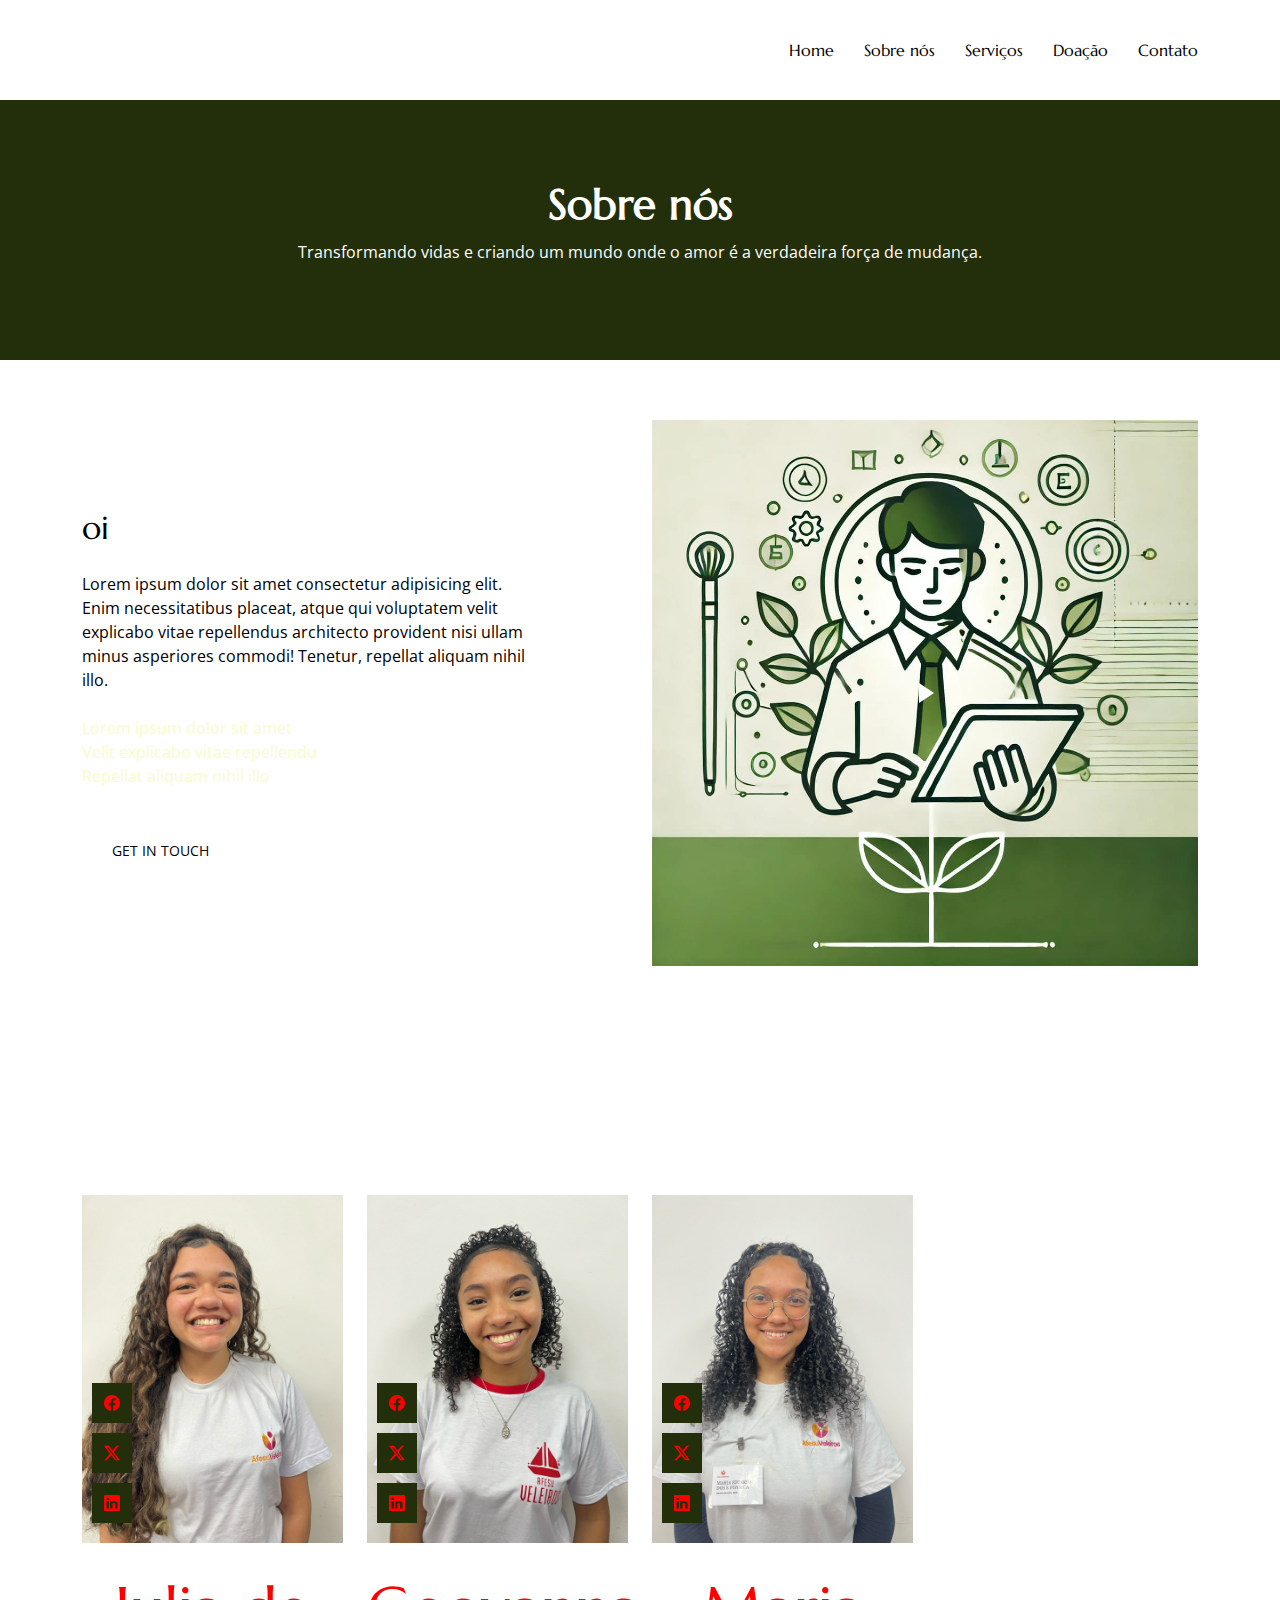
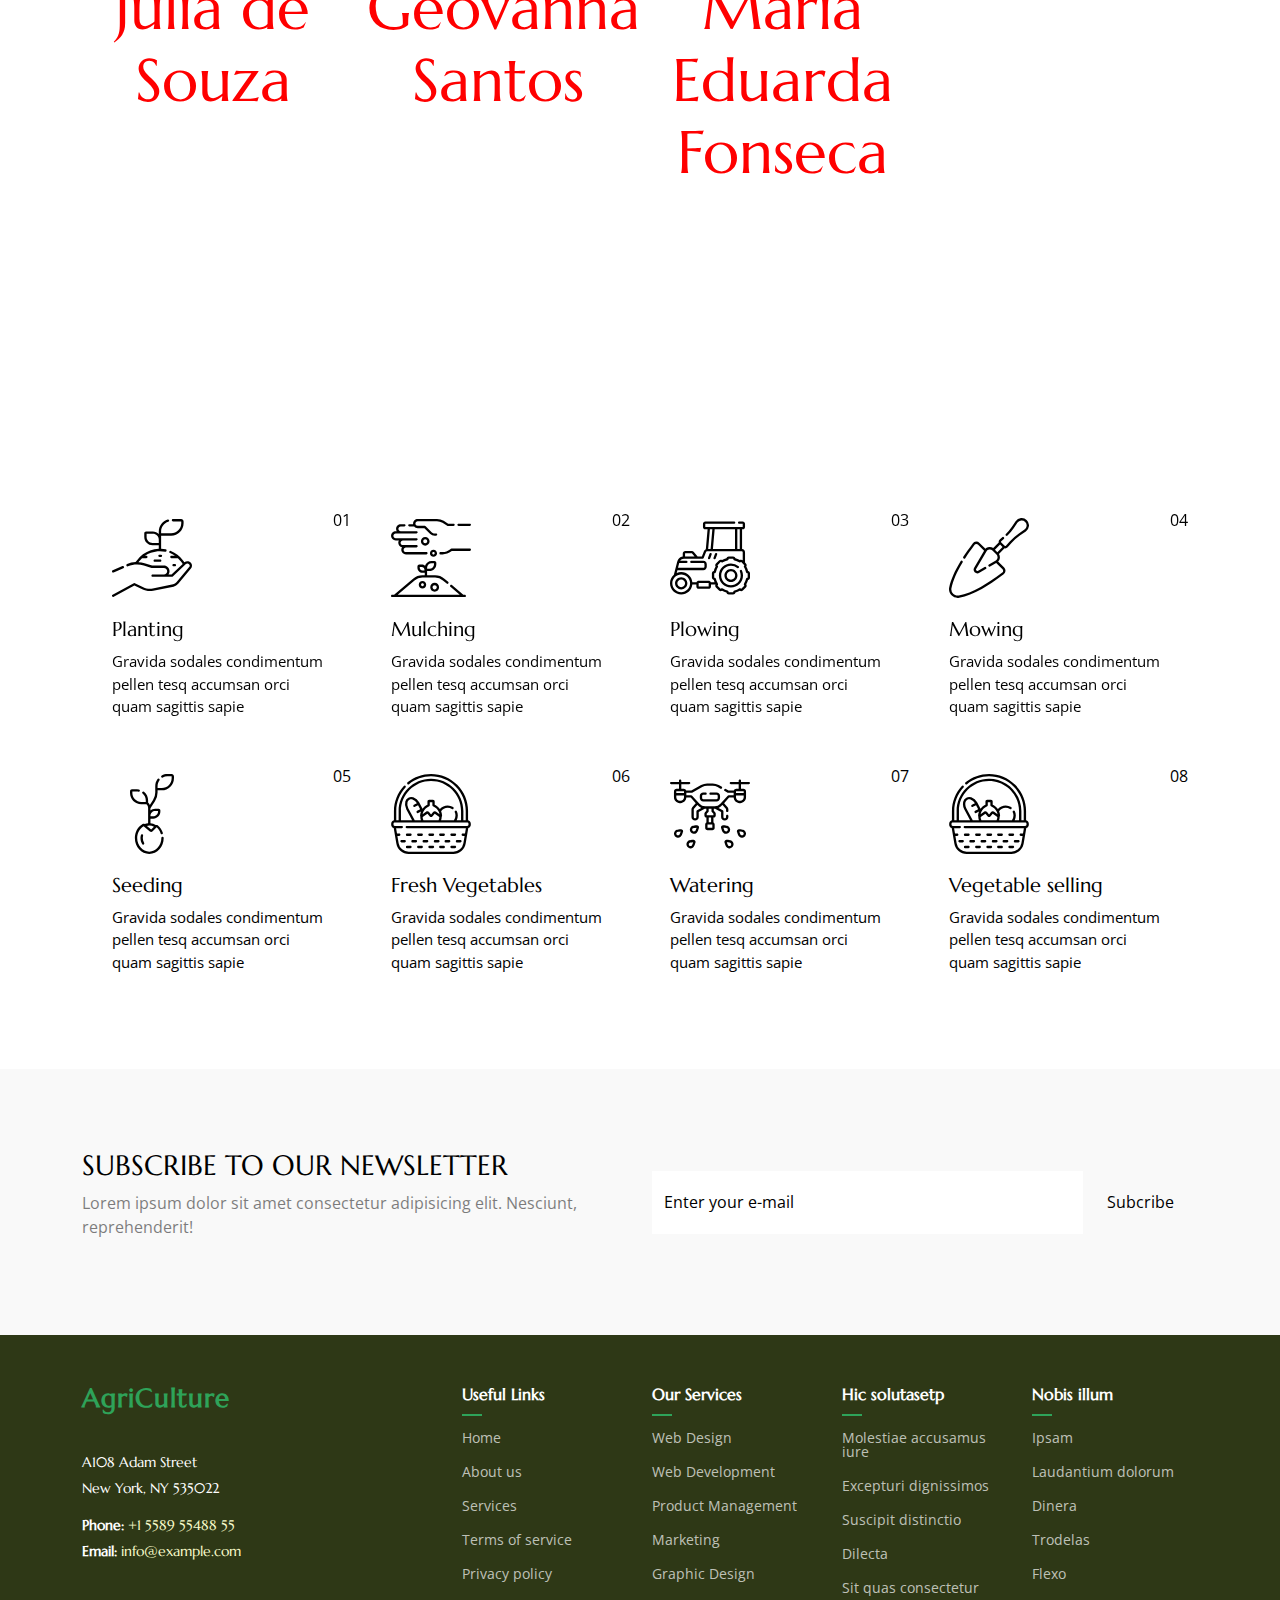
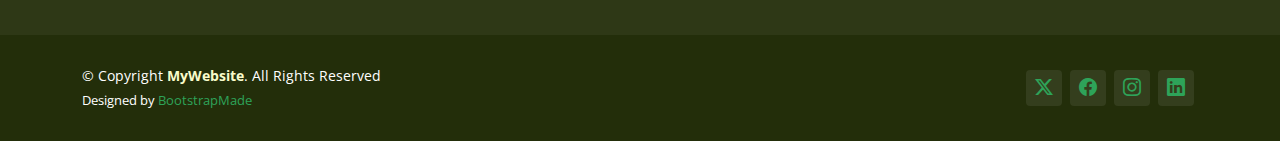
<file: about.html>
<!DOCTYPE html>
<html lang="pt-br">

<head>
  <meta charset="utf-8">
  <meta content="width=device-width, initial-scale=1.0" name="viewport">
  <title>DigneVirtue</title>
  <meta name="description" content="">
  <meta name="keywords" content="">

  <!-- Favicons -->
  <link href="assets/img/favicon.png" rel="icon">
  <link href="assets/img/apple-touch-icon.png" rel="apple-touch-icon">

  <!-- Fonts -->
  <link href="https://fonts.googleapis.com" rel="preconnect">
  <link href="https://fonts.gstatic.com" rel="preconnect" crossorigin>
  <link href="https://fonts.googleapis.com/css2?family=Open+Sans:ital,wght@0,300;0,400;0,500;0,600;0,700;0,800;1,300;1,400;1,500;1,600;1,700;1,800&family=Marcellus:wght@400&display=swap" rel="stylesheet">

  <!-- Vendor CSS Files -->
  <link href="assets/vendor/bootstrap/css/bootstrap.min.css" rel="stylesheet">
  <link href="assets/vendor/bootstrap-icons/bootstrap-icons.css" rel="stylesheet">
  <link href="assets/vendor/aos/aos.css" rel="stylesheet">
  <link href="assets/vendor/swiper/swiper-bundle.min.css" rel="stylesheet">
  <link href="assets/vendor/glightbox/css/glightbox.min.css" rel="stylesheet">

  <!-- Main CSS File -->
  <link href="assets/css/main.css" rel="stylesheet">

  
</head>

<body class="about-page">

  <header id="header" class="header d-flex align-items-center position-relative">
    <div class="container-fluid container-xl position-relative d-flex align-items-center justify-content-between">

      <a href="index.html" class="logo d-flex align-items-center">
        <!-- Uncomment the line below if you also wish to use an image logo -->
        <img src="assets/img/logo.png" alt="AgriCulture">
        <!-- <h1 class="sitename">AgriCulture</h1>  -->
      </a>

      <nav id="navmenu" class="navmenu">
        <ul>
          <li><a href="index.html">Home</a></li>
          <li><a href="about.html" class="active">Sobre nós</a></li>
          <li><a href="services.html">Serviços</a></li>
          <li><a href="testimonials.html">Doação</a></li>
          
          
          <li><a href="contact.html">Contato</a></li>
        </ul>
        <i class="mobile-nav-toggle d-xl-none bi bi-list"></i>
      </nav>

    </div>
  </header>

  <main class="main">

    <!-- Page Title -->
    <div class="page-title dark-background" data-aos="fade" style="background-image: url(assets/img/);">
      <div class="container position-relative">
        <h1>Sobre nós</h1>
        <p>Transformando vidas e criando um mundo onde o amor é a verdadeira força de mudança.</p>
        
      </div>
    </div><!-- End Page Title -->

    <!-- About 3 Section -->
    <section id="about-3" class="about-3 section">

      <div class="container">
        <div class="row gy-4 justify-content-between align-items-center">
          <div class="col-lg-6 order-lg-2 position-relative" data-aos="zoom-out">
            <img src="assets/img/educacao.jpeg" alt="Image" class="img-fluid">
            <a href="https://www.youtube.com/watch?v=TNuTYfCAnkI" class="glightbox pulsating-play-btn">
              <span class="play"><i class="bi bi-play-fill"></i></span>
            </a>
          </div>
          <div class="col-lg-5 order-lg-1" data-aos="fade-up" data-aos-delay="100">
            <h2 class="content-title mb-4">oi</h2>
            <p class="mb-4">
              Lorem ipsum dolor sit amet consectetur adipisicing elit. Enim
              necessitatibus placeat, atque qui voluptatem velit explicabo vitae
              repellendus architecto provident nisi ullam minus asperiores commodi!
              Tenetur, repellat aliquam nihil illo.
            </p>
            <ul class="list-unstyled list-check">
              <li>Lorem ipsum dolor sit amet</li>
              <li>Velit explicabo vitae repellendu</li>
              <li>Repellat aliquam nihil illo</li>
            </ul>

            <p><a href="#" class="btn-cta">Get in touch</a></p>
          </div>
        </div>
      </div>
    </section><!-- /About 3 Section -->

    <!-- Team Section -->
    <section class="team-15 team section" id="team">
      <!-- Section Title -->
      <div class="container section-title" data-aos="fade-up">
        <h2>Empreendedoras</h2>
        <p></p>
      </div><!-- End Section Title -->

      <div class="content">
        <div class="container">

          <div class="row">
            <div class="col-lg-3 col-md-6 mb-4">
              <div class="person">
                <figure>
                  <img src="assets/img/ju.jfif" alt="Image" class="img-fluid">
                  <div class="social">
                    <a href="#"><span class="bi bi-facebook"></span></a>
                    <a href="#"><span class="bi bi-twitter-x"></span></a>
                    <a href="#"><span class="bi bi-linkedin"></span></a>
                  </div>
                </figure>
                <div class="person-contents">
                  <h3>Julia de Souza</h3>
                  <span class="position">Web Designer</span>
                </div>
              </div>
            </div>

            <div class="col-lg-3 col-md-6 mb-4">
              <div class="person">
                <figure>
                  <img src="assets/img/ge.jfif" alt="Image" class="img-fluid">
                  <div class="social">
                    <a href="#"><span class="bi bi-facebook"></span></a>
                    <a href="#"><span class="bi bi-twitter-x"></span></a>
                    <a href="#"><span class="bi bi-linkedin"></span></a>
                  </div>
                </figure>
                <div class="person-contents">
                  <h3>Geovanna Santos</h3>
                  <span class="position">Marketing</span>
                </div>
              </div>
            </div>

            <div class="col-lg-3 col-md-6 mb-4">
              <div class="person">
                <figure>
                  <img src="assets/img/ma.jfif" alt="Image" class="img-fluid">
                  <div class="social">
                    <a href="#"><span class="bi bi-facebook"></span></a>
                    <a href="#"><span class="bi bi-twitter-x"></span></a>
                    <a href="#"><span class="bi bi-linkedin"></span></a>
                  </div>
                </figure>
                <div class="person-contents">
                  <h3>Maria Eduarda Fonseca</h3>
                  <span class="position">Web Development</span>
                </div>
              </div>
            </div>
                </div>
              </div>
            </div>

          </div>
        </div>
      </div>

    </section><!-- /Team Section -->

    <!-- Services Section -->
    <section id="services" class="services section">

      <!-- Section Title -->
      <div class="container section-title" data-aos="fade-up">
        <h2>SERVICES</h2>
        <p>Providing Fresh Produce Every Single Day</p>
      </div><!-- End Section Title -->
      <div class="content">
        <div class="container">
          <div class="row g-0">
            <div class="col-lg-3 col-md-6">
              <div class="service-item">
                <span class="number">01</span>
                <div class="service-item-icon">
                  <svg xmlns="http://www.w3.org/2000/svg" version="1.1" xmlns:xlink="http://www.w3.org/1999/xlink" width="80" height="80" x="0" y="0" viewBox="0 0 509.435 509.435" style="enable-background: new 0 0 512 512" xml:space="preserve" class="">
                    <g>
                      <path d="M7.506 347.639c.994 0 2.005-.199 2.976-.619l62.037-26.857a7.5 7.5 0 0 0 3.903-9.862 7.5 7.5 0 0 0-9.862-3.903L4.523 333.255a7.501 7.501 0 0 0 2.983 14.384zM500.883 283.197c-10.953-10.952-28.175-11.423-39.689-1.267l-10.034-13.307c-19.783-26.239-46.1-46.623-76.103-58.948a7.5 7.5 0 0 0-5.699 13.875c11.136 4.575 21.708 10.382 31.567 17.249h-22.621c-4.143 0-7.5 3.358-7.5 7.5s3.357 7.5 7.5 7.5h41.188a169.382 169.382 0 0 1 19.691 21.855l11.048 14.652-71.171 67.597h-19.48a35.772 35.772 0 0 0 6.775-20.976c0-19.837-16.139-35.975-35.976-35.975h-75.023l-48.33-15.005a160.871 160.871 0 0 0-37.992-6.934l2.533-3.359a169.852 169.852 0 0 1 19.67-21.855h27.398c4.143 0 7.5-3.358 7.5-7.5s-3.357-7.5-7.5-7.5h-8.848a165.125 165.125 0 0 1 38.01-19.73c28.992-10.532 60.376-12.89 90.754-6.821a7.498 7.498 0 0 0 8.824-5.885 7.5 7.5 0 0 0-5.885-8.824 184.517 184.517 0 0 0-28.616-3.4v-83.727h64.189c43.49 0 78.872-35.382 78.872-78.872V22.488c0-8.712-7.088-15.801-15.801-15.801h-51.729c-4.143 0-7.5 3.358-7.5 7.5s3.357 7.5 7.5 7.5h51.729c.441 0 .801.359.801.801v11.051c0 35.219-28.653 63.872-63.872 63.872h-64.189V85.559c0-28.082 18.793-53.262 45.701-61.234a7.5 7.5 0 1 0-4.261-14.382c-15.972 4.732-30.338 14.681-40.451 28.015-10.46 13.79-15.988 30.25-15.988 47.601v16.416c-9.59-9.839-22.97-15.965-37.762-15.965h-43.432c-6.193 0-11.232 5.039-11.232 11.232v23.629c0 29.093 23.669 52.762 52.763 52.762h39.663v22.475a183.375 183.375 0 0 0-55.199 10.86c-32.974 11.978-61.705 33.297-83.085 61.653l-9.313 12.351a161.07 161.07 0 0 0-54.289 12.692 7.5 7.5 0 0 0-3.949 9.844 7.498 7.498 0 0 0 9.844 3.949c31.858-13.616 67.62-15.458 100.696-5.188l49.416 15.343c.72.224 1.47.337 2.224.337h76.161c11.566 0 20.976 9.409 20.976 20.975s-9.409 20.976-20.976 20.976h-71.803c-4.143 0-7.5 3.358-7.5 7.5s3.357 7.5 7.5 7.5h123.477a7.5 7.5 0 0 0 5.165-2.062l83.48-79.289c5.56-5.279 14.158-5.167 19.577.252a13.957 13.957 0 0 1 .853 18.9l-80.942 97.046a37.161 37.161 0 0 1-21.112 12.581L259.57 448.474c-20.377 4.113-41.89 1.365-60.575-7.739l-53.332-25.982a7.507 7.507 0 0 0-6.884.162L3.903 488.665a7.5 7.5 0 0 0 7.197 13.161l131.475-71.888 49.849 24.285c21.631 10.538 46.53 13.72 70.114 8.957l129.506-26.146a52.209 52.209 0 0 0 29.663-17.677l80.942-97.046c9.682-11.61 8.923-28.426-1.766-39.114zM258.212 158.634c-20.822 0-37.763-16.94-37.763-37.762V101.01h39.664c20.822 0 37.762 16.94 37.762 37.762v19.861h-39.663z" fill="currentColor" opacity="1" data-original="currentColor"></path>
                      <path d="M319.171 240.778a7.5 7.5 0 0 0-7.5-7.5h-9.43c-4.143 0-7.5 3.358-7.5 7.5s3.357 7.5 7.5 7.5h9.43a7.5 7.5 0 0 0 7.5-7.5zM272.068 264.08c-4.143 0-7.5 3.358-7.5 7.5s3.357 7.5 7.5 7.5h34.888c4.143 0 7.5-3.358 7.5-7.5s-3.357-7.5-7.5-7.5zM400.305 307.996c4.143 0 7.5-3.358 7.5-7.5s-3.357-7.5-7.5-7.5h-8.172c-4.143 0-7.5 3.358-7.5 7.5s3.357 7.5 7.5 7.5z" fill="currentColor" opacity="1" data-original="currentColor"></path>
                    </g>
                  </svg>
                </div>
                <div class="service-item-content">
                  <h3 class="service-heading">Planting</h3>
                  <p>
                    Gravida sodales condimentum pellen tesq accumsan orci quam
                    sagittis sapie
                  </p>
                </div>
              </div>
            </div>
            <div class="col-lg-3 col-md-6">
              <div class="service-item">
                <span class="number">02</span>
                <div class="service-item-icon">
                  <svg xmlns="http://www.w3.org/2000/svg" version="1.1" xmlns:xlink="http://www.w3.org/1999/xlink" width="80" height="80" x="0" y="0" viewBox="0 0 514.314 514.314" style="enable-background: new 0 0 512 512" xml:space="preserve" class="">
                    <g>
                      <path d="M434.176 51.297h72.639c4.143 0 7.5-3.358 7.5-7.5s-3.357-7.5-7.5-7.5h-72.639c-4.143 0-7.5 3.358-7.5 7.5s3.357 7.5 7.5 7.5zM117.994 54.791h30.852c5.47 6.605 13.729 10.82 22.955 10.82h42.865l35.886 35.886c8.246 8.246 19.209 12.787 30.869 12.787h8.32c4.143 0 7.5-3.358 7.5-7.5s-3.357-7.5-7.5-7.5h-8.32c-7.654 0-14.85-2.981-20.262-8.393l-38.083-38.083a7.5 7.5 0 0 0-5.304-2.197H171.8c-8.159 0-14.797-6.638-14.797-14.797s6.638-14.797 14.797-14.797h123.757a66.756 66.756 0 0 1 35.416 10.157l30.374 18.983a7.497 7.497 0 0 0 3.975 1.14h36.891c4.143 0 7.5-3.358 7.5-7.5s-3.357-7.5-7.5-7.5h-34.739l-28.551-17.843a81.742 81.742 0 0 0-43.365-12.437H171.801c-16.43 0-29.797 13.367-29.797 29.798 0 1.349.099 2.675.273 3.977h-24.283a7.5 7.5 0 1 0 0 14.999zM30.38 144.476h20.344a29.724 29.724 0 0 0-4.003 14.921c0 14.399 10.225 26.453 23.795 29.288a29.746 29.746 0 0 0-4.371 15.555c0 16.499 13.423 29.921 29.921 29.921h131.637a7.5 7.5 0 0 0 7.498-7.688 7.5 7.5 0 0 0-8.307-7.311H96.065c-8.228 0-14.921-6.694-14.921-14.921s6.693-14.921 14.921-14.921H163.9c4.143 0 7.5-3.358 7.5-7.5s-3.357-7.5-7.5-7.5H76.643c-8.228 0-14.922-6.694-14.922-14.921s6.694-14.921 14.922-14.921H163.9c4.143 0 7.5-3.358 7.5-7.5s-3.357-7.5-7.5-7.5H30.38c-8.228 0-14.921-6.694-14.921-14.921s6.693-14.921 14.921-14.921H163.9c4.143 0 7.5-3.358 7.5-7.5s-3.357-7.5-7.5-7.5H62.547c-8.228 0-14.921-6.694-14.921-14.921s6.693-14.921 14.921-14.921h23.485c4.143 0 7.5-3.358 7.5-7.5s-3.357-7.5-7.5-7.5H62.547c-16.498 0-29.921 13.423-29.921 29.921a29.719 29.719 0 0 0 4.003 14.921H30.38C13.882 84.636.459 98.059.459 114.557s13.423 29.919 29.921 29.919zM506.814 196.74H389.248a7.497 7.497 0 0 0-4.629 1.599l-5.613 4.403c-13.495 10.588-30.375 16.42-47.529 16.42h-12.272a7.5 7.5 0 0 0-8.309 7.5 7.5 7.5 0 0 0 7.5 7.5h13.081c20.496 0 40.664-6.967 56.788-19.618l3.574-2.804h114.976a7.5 7.5 0 1 0-.001-15z" fill="currentColor" opacity="1" data-original="currentColor" class=""></path>
                      <path d="M192.215 150.164c0 15.372 12.506 27.878 27.878 27.878s27.879-12.506 27.879-27.878-12.507-27.878-27.879-27.878-27.878 12.506-27.878 27.878zm40.757 0c0 7.101-5.777 12.878-12.879 12.878-7.101 0-12.878-5.777-12.878-12.878s5.777-12.878 12.878-12.878c7.101-.001 12.879 5.777 12.879 12.878zM273.049 203.771c-12.599 0-22.848 10.25-22.848 22.848s10.249 22.847 22.848 22.847 22.848-10.249 22.848-22.847-10.25-22.848-22.848-22.848zm0 30.695c-4.327 0-7.848-3.52-7.848-7.847s3.521-7.848 7.848-7.848 7.848 3.521 7.848 7.848-3.521 7.847-7.848 7.847zM474.178 493.298h-9.202l-73.199-62.323c-3.155-2.686-7.888-2.305-10.573.849s-2.305 7.887.849 10.572l59.785 50.902H43.105l108.164-92.092a77.855 77.855 0 0 1 50.423-18.558h81.558a77.851 77.851 0 0 1 50.423 18.558l24.029 20.458a7.498 7.498 0 0 0 10.573-.849 7.5 7.5 0 0 0-.849-10.572l-24.029-20.458a92.867 92.867 0 0 0-60.147-22.137h-51.158v-26.806h15.44c24.205 0 43.896-19.692 43.896-43.897v-8.808c0-6.785-5.52-12.305-12.305-12.305h-18.135c-19.99 0-36.891 13.437-42.174 31.749-5.716-4.945-13.156-7.947-21.29-7.947h-15.061c-6.942 0-12.591 5.648-12.591 12.592v7.399c0 17.97 14.619 32.589 32.589 32.589h14.629v15.433h-15.399a92.867 92.867 0 0 0-60.147 22.137L19.967 493.298H7.5c-4.143 0-7.5 3.358-7.5 7.5s3.357 7.5 7.5 7.5h466.678a7.5 7.5 0 0 0 0-15zM232.092 319.73c0-15.934 12.963-28.897 28.897-28.897h15.439v6.112c0 15.934-12.963 28.897-28.896 28.897h-15.44zm-16.978 17.485h-12.651c-9.698 0-17.589-7.89-17.589-17.589v-4.991h12.651c9.698 0 17.589 7.89 17.589 17.589z" fill="currentColor" opacity="1" data-original="currentColor" class=""></path>
                      <path d="M178.358 429.065c0 13.218 10.754 23.972 23.972 23.972s23.972-10.753 23.972-23.972-10.754-23.972-23.972-23.972-23.972 10.753-23.972 23.972zm32.944 0c0 4.947-4.024 8.972-8.972 8.972s-8.972-4.025-8.972-8.972 4.024-8.972 8.972-8.972 8.972 4.024 8.972 8.972zM252.23 445.536c0 15.706 12.777 28.484 28.483 28.484s28.484-12.778 28.484-28.484-12.778-28.484-28.484-28.484-28.483 12.778-28.483 28.484zm41.968 0c0 7.435-6.049 13.484-13.484 13.484s-13.483-6.049-13.483-13.484 6.049-13.484 13.483-13.484c7.435 0 13.484 6.049 13.484 13.484z" fill="currentColor" opacity="1" data-original="currentColor" class=""></path>
                    </g>
                  </svg>
                </div>
                <div class="service-item-content">
                  <h3 class="service-heading">Mulching</h3>
                  <p>
                    Gravida sodales condimentum pellen tesq accumsan orci quam
                    sagittis sapie
                  </p>
                </div>
              </div>
            </div>
            <div class="col-lg-3 col-md-6">
              <div class="service-item">
                <span class="number">03</span>
                <div class="service-item-icon">
                  <svg xmlns="http://www.w3.org/2000/svg" version="1.1" xmlns:xlink="http://www.w3.org/1999/xlink" width="80" height="80" x="0" y="0" viewBox="0 0 516.53 516.53" style="enable-background: new 0 0 512 512" xml:space="preserve" class="">
                    <g>
                      <path d="M504.085 341.447a113.617 113.617 0 0 0-11.524-27.805c3.866-6.212 3.104-14.506-2.288-19.897l-5.804-5.804v-67.388c0-10.907-8.398-19.878-19.066-20.817V73.099h4.012c8.301 0 15.054-6.753 15.054-15.054V37.599c0-8.301-6.753-15.054-15.054-15.054h-23.242a7.5 7.5 0 0 0 0 15l23.296.054-.054 20.5-241.554-.054.054-20.5H414.21a7.5 7.5 0 0 0 0-15H227.916c-8.301 0-15.054 6.753-15.054 15.054v20.446c0 8.301 6.753 15.054 15.054 15.054h14.719L231.27 201.13c-5.215 2.077-9.463 6.215-11.642 11.675l-14.014 35.128h-27.323l-24.417-28.857a16.73 16.73 0 0 0-12.795-5.936H99.071c-9.242 0-16.761 7.519-16.761 16.761v18.66a44.759 44.759 0 0 0-35.97 33.278L24.937 367.09C9.676 380.359 0 399.894 0 421.658c0 39.881 32.446 72.327 72.328 72.327 37.349 0 68.174-28.457 71.938-64.827h25.905v12.546c0 8.282 6.738 15.02 15.02 15.02h64.364c8.282 0 15.02-6.738 15.02-15.02v-12.546h29.374c-3.278 6.098-2.356 13.875 2.785 19.016l19.555 19.554a16 16 0 0 0 11.388 4.718c3.045 0 5.961-.839 8.506-2.431a113.556 113.556 0 0 0 27.808 11.525c1.662 7.123 8.064 12.445 15.686 12.445h27.655c7.602 0 13.99-5.293 15.672-12.441a113.582 113.582 0 0 0 27.814-11.525 15.986 15.986 0 0 0 8.514 2.427c4.302 0 8.346-1.675 11.388-4.717l19.555-19.555c5.396-5.396 6.156-13.7 2.29-19.901a113.607 113.607 0 0 0 11.522-27.801c7.123-1.662 12.445-8.064 12.445-15.686v-27.655c-.002-7.621-5.324-14.023-12.447-15.684zm-53.681-141.805h-15.681V73.099h15.681zM419.723 73.099v126.543h-142.46l11.233-126.543zm-146.286 0-11.233 126.543h-15.743l11.234-126.543zM99.071 228.14h42.008c.519 0 1.008.227 1.344.624l16.219 19.169H97.311v-18.032c0-.971.79-1.761 1.76-1.761zm-51.11 108.845h167.157c12.315 0 22.334-10.019 22.334-22.334v-16.152c0-12.315-10.019-22.334-22.334-22.334h-77.364a7.5 7.5 0 0 0 0 15h77.364c4.044 0 7.334 3.29 7.334 7.334v16.152c0 4.044-3.29 7.334-7.334 7.334H51.727l7.738-30.821h46.327a7.5 7.5 0 0 0 0-15h-40.76a29.774 29.774 0 0 1 24.779-13.231h120.886a7.5 7.5 0 0 0 6.966-4.721l15.897-39.849a5.883 5.883 0 0 1 5.49-3.721h224.51a5.916 5.916 0 0 1 5.91 5.91v52.522c-5.348-4.343-12.853-4.747-18.636-1.165a113.598 113.598 0 0 0-27.818-11.532c-1.662-7.123-8.063-12.445-15.685-12.445h-27.655c-7.602 0-13.99 5.294-15.672 12.441a113.583 113.583 0 0 0-27.818 11.527c-6.213-3.868-14.506-3.104-19.897 2.288l-19.555 19.555c-5.375 5.375-6.149 13.637-2.28 19.884a113.572 113.572 0 0 0-11.531 27.818c-7.123 1.662-12.445 8.063-12.445 15.685v27.655c0 7.602 5.293 13.99 12.441 15.672 1.242 4.67 2.784 9.24 4.603 13.699h-24.12c-2.277-5.402-7.626-9.204-13.847-9.204h-64.364c-6.221 0-11.569 3.802-13.847 9.204h-27.078c-3.764-36.371-34.589-64.828-71.938-64.828a71.896 71.896 0 0 0-28.994 6.086zm24.367 142c-31.61 0-57.328-25.717-57.328-57.327s25.717-57.328 57.328-57.328 57.327 25.717 57.327 57.328-25.717 57.327-57.327 57.327zm177.24-37.262h-.013l-64.384-.02.02-21.75 64.384.02zm251.962-56.937c0 .609-.496 1.105-1.189 1.105-4.816 0-8.956 3.287-10.065 7.992a98.695 98.695 0 0 1-12.139 29.288c-2.543 4.113-1.939 9.365 1.447 12.75l.084.084a1.105 1.105 0 0 1 0 1.562l-19.555 19.555a1.085 1.085 0 0 1-.781.323c-.208 0-.514-.056-.761-.303a3.326 3.326 0 0 0-.084-.084c-3.406-3.407-8.658-4.01-12.77-1.467a98.657 98.657 0 0 1-29.288 12.138c-4.706 1.11-7.992 5.25-7.992 10.15 0 .609-.496 1.105-1.104 1.105h-27.655c-.609 0-1.105-.496-1.105-1.189 0-4.816-3.287-8.956-7.992-10.066a98.69 98.69 0 0 1-29.287-12.137 10.35 10.35 0 0 0-5.455-1.561c-2.68 0-5.338 1.049-7.38 3.091a1.085 1.085 0 0 1-.781.323c-.208 0-.513-.056-.781-.324l-19.555-19.555c-.431-.431-.431-1.132.064-1.627 3.406-3.406 4.009-8.657 1.466-12.77a98.66 98.66 0 0 1-12.138-29.287c-1.11-4.706-5.25-7.992-10.15-7.992a1.107 1.107 0 0 1-1.105-1.105V357.13c0-.609.496-1.104 1.189-1.104 4.816 0 8.956-3.287 10.066-7.992a98.661 98.661 0 0 1 12.138-29.288c2.542-4.112 1.939-9.364-1.531-12.833a1.106 1.106 0 0 1 0-1.563l19.555-19.555c.431-.431 1.132-.431 1.626.064 3.407 3.408 8.658 4.011 12.77 1.467a98.666 98.666 0 0 1 29.288-12.138c4.706-1.11 7.992-5.25 7.992-10.15 0-.609.496-1.105 1.105-1.105h27.655c.609 0 1.104.496 1.104 1.189 0 4.816 3.287 8.956 7.992 10.066a98.664 98.664 0 0 1 29.288 12.139c4.113 2.543 9.365 1.939 12.833-1.531a1.107 1.107 0 0 1 1.563 0l19.555 19.555c.431.431.431 1.132-.062 1.625-3.408 3.406-4.012 8.658-1.468 12.771a98.666 98.666 0 0 1 12.138 29.288c1.11 4.706 5.25 7.992 10.066 7.992h.084c.609 0 1.105.496 1.105 1.104z" fill="currentColor" opacity="1" data-original="currentColor" class=""></path>
                      <path d="M454.895 335.721a7.5 7.5 0 0 0-3.834 9.889 62.412 62.412 0 0 1 5.335 25.349c0 34.678-28.213 62.891-62.891 62.891s-62.891-28.213-62.891-62.891c0-34.679 28.213-62.892 62.891-62.892a62.934 62.934 0 0 1 40.397 14.703 7.5 7.5 0 0 0 10.566-.923 7.5 7.5 0 0 0-.923-10.566 77.96 77.96 0 0 0-50.041-18.213c-42.949 0-77.891 34.942-77.891 77.892 0 42.949 34.942 77.891 77.891 77.891s77.891-34.942 77.891-77.891c0-10.895-2.224-21.46-6.611-31.403a7.5 7.5 0 0 0-9.889-3.836zM72.328 381.807c-21.974 0-39.851 17.877-39.851 39.851s17.877 39.851 39.851 39.851 39.851-17.877 39.851-39.851-17.878-39.851-39.851-39.851zm0 64.702c-13.703 0-24.851-11.148-24.851-24.851s11.148-24.851 24.851-24.851 24.851 11.148 24.851 24.851-11.149 24.851-24.851 24.851z" fill="currentColor" opacity="1" data-original="currentColor" class=""></path>
                      <path d="M393.504 328.829c-23.23 0-42.13 18.899-42.13 42.13 0 23.23 18.899 42.129 42.13 42.129s42.13-18.899 42.13-42.129-18.9-42.13-42.13-42.13zm0 69.26c-14.959 0-27.13-12.17-27.13-27.129s12.17-27.13 27.13-27.13 27.13 12.17 27.13 27.13c0 14.958-12.171 27.129-27.13 27.129zM249.861 265.585a7.487 7.487 0 0 0 2.663.491 7.503 7.503 0 0 0 7.013-4.838l9.438-24.841a7.5 7.5 0 0 0-14.022-5.328l-9.438 24.841a7.499 7.499 0 0 0 4.346 9.675zM285.384 265.585a7.487 7.487 0 0 0 2.663.491 7.502 7.502 0 0 0 7.012-4.838l9.439-24.841a7.5 7.5 0 0 0-4.347-9.675 7.5 7.5 0 0 0-9.675 4.347l-9.439 24.841a7.5 7.5 0 0 0 4.347 9.675z" fill="currentColor" opacity="1" data-original="currentColor" class=""></path>
                    </g>
                  </svg>
                </div>
                <div class="service-item-content">
                  <h3 class="service-heading">Plowing</h3>
                  <p>
                    Gravida sodales condimentum pellen tesq accumsan orci quam
                    sagittis sapie
                  </p>
                </div>
              </div>
            </div>
            <div class="col-lg-3 col-md-6">
              <div class="service-item">
                <span class="number">04</span>
                <div class="service-item-icon">
                  <svg xmlns="http://www.w3.org/2000/svg" version="1.1" xmlns:xlink="http://www.w3.org/1999/xlink" width="80" height="80" x="0" y="0" viewBox="0 0 509.389 509.389" style="enable-background: new 0 0 512 512" xml:space="preserve" class="">
                    <g>
                      <path d="M495.69 14.267A46.636 46.636 0 0 0 458.364.766a46.637 46.637 0 0 0-34.257 20.05l-24.614 35.749a309.594 309.594 0 0 1-37.289 44.521 7.5 7.5 0 0 0 10.544 10.668 324.596 324.596 0 0 0 39.1-46.684l24.614-35.749a31.674 31.674 0 0 1 23.268-13.618 31.66 31.66 0 0 1 25.354 9.17 31.681 31.681 0 0 1 9.171 25.355 31.679 31.679 0 0 1-13.618 23.267l-35.75 24.615a324.066 324.066 0 0 0-59.859 53.246l-22.502 25.667a5.412 5.412 0 0 1-3.933 1.86c-1.518.071-2.966-.518-4.047-1.599l-21.873-21.872c-1.081-1.082-1.649-2.52-1.599-4.048s.711-2.925 1.86-3.933l15.802-13.854a7.5 7.5 0 0 0-9.889-11.279l-15.802 13.854a20.546 20.546 0 0 0-6.964 14.719 20.37 20.37 0 0 0 .64 5.69l-35.241 35.241c-7.726-5.323-17.119-7.656-26.65-6.449-8.734 1.104-16.614 5.058-22.612 11.157l-37.903-37.903a28.552 28.552 0 0 0-22.3-8.292 28.547 28.547 0 0 0-20.847 11.457c-23.749 31.972-43.447 60.009-60.222 85.713a7.5 7.5 0 0 0 6.275 11.6 7.495 7.495 0 0 0 6.288-3.402c16.606-25.447 36.135-53.239 59.7-84.966a13.562 13.562 0 0 1 9.903-5.441 13.585 13.585 0 0 1 10.595 3.939l39.789 39.789-63.489 107.398c-5.606 9.484-4.179 21.121 3.554 28.957 4.724 4.785 10.89 7.271 17.211 7.271 4.233-.001 8.536-1.115 12.519-3.399l40.792-24.114a7.499 7.499 0 1 0-7.632-12.912l-40.706 24.064c-4.745 2.723-9.055 1.038-11.506-1.446-1.129-1.144-4.561-5.302-1.318-10.787L239.37 211.63c3.736-6.32 10.058-10.474 17.342-11.395 7.292-.918 14.44 1.529 19.633 6.722l25.938 25.938c5.187 5.186 7.654 12.36 6.771 19.686-.878 7.28-4.911 13.598-10.99 17.288l-44.019 26.021a7.5 7.5 0 0 0 7.632 12.912l38.725-22.893 40.397 40.396a13.558 13.558 0 0 1 3.938 10.564 13.606 13.606 0 0 1-5.428 9.926c-54.818 40.993-97.27 69.301-137.646 91.785-50.099 27.898-95.647 45.713-139.25 54.462-13.202 2.648-26.235-1.337-35.759-10.935a40.033 40.033 0 0 1-10.799-36.472c10.129-48.517 33.232-101.845 70.63-163.033a7.501 7.501 0 0 0-12.799-7.823c-38.309 62.679-62.028 117.563-72.515 167.79-3.796 18.186 1.75 36.916 14.835 50.103 10.368 10.45 24.27 16.146 38.625 16.145 3.564 0 7.159-.352 10.732-1.068 45.149-9.06 92.12-27.398 143.597-56.063 40.984-22.823 83.956-51.469 139.331-92.878a28.597 28.597 0 0 0 11.407-20.864 28.554 28.554 0 0 0-8.292-22.245l-38.525-38.525c6.079-6.031 10.002-13.987 11.063-22.799 1.106-9.18-1.037-18.215-5.937-25.753l35.39-35.39a20.4 20.4 0 0 0 5.022.654 20.546 20.546 0 0 0 15.384-6.975l22.502-25.667a309.032 309.032 0 0 1 57.086-50.779l35.749-24.614a46.635 46.635 0 0 0 20.05-34.256 46.63 46.63 0 0 0-13.5-37.328zM340.732 184.685l-32.723 32.723-15.459-15.459 32.723-32.723z" fill="currentColor" opacity="1" data-original="currentColor"></path>
                    </g>
                  </svg>
                </div>
                <div class="service-item-content">
                  <h3 class="service-heading">Mowing</h3>
                  <p>
                    Gravida sodales condimentum pellen tesq accumsan orci quam
                    sagittis sapie
                  </p>
                </div>
              </div>
            </div>

            <div class="col-lg-3 col-md-6">
              <div class="service-item">
                <span class="number">05</span>
                <div class="service-item-icon">
                  <svg xmlns="http://www.w3.org/2000/svg" version="1.1" xmlns:xlink="http://www.w3.org/1999/xlink" width="80" height="80" x="0" y="0" viewBox="0 0 513.089 513.089" style="enable-background: new 0 0 512 512" xml:space="preserve" class="">
                    <g>
                      <path d="M194.209 386.877a7.497 7.497 0 0 0-9.15 5.363 75.07 75.07 0 0 0-2.428 18.947c0 13.789 3.615 27 10.454 38.204a7.494 7.494 0 0 0 10.308 2.495 7.5 7.5 0 0 0 2.494-10.309c-5.401-8.851-8.257-19.359-8.257-30.39a60.09 60.09 0 0 1 1.941-15.16 7.497 7.497 0 0 0-5.362-9.15z" fill="currentColor" opacity="1" data-original="currentColor"></path>
                      <path d="M382.56 0h-27.319c-12.654 0-25.236 3.119-36.386 9.021a7.5 7.5 0 0 0 7.018 13.258c9.124-4.83 19.005-7.278 29.368-7.278h27.222v12.022c0 34.679-28.213 62.892-62.892 62.892h-27.222V77.893c0-13.309 4.12-26.038 11.914-36.811a7.5 7.5 0 0 0-12.153-8.793c-9.657 13.347-14.762 29.117-14.762 45.604V119.154a88.294 88.294 0 0 1-14.296 48.23l-20.501 31.543a46.65 46.65 0 0 0-9.615-13.916l-1.273-1.273v-14.053c0-21.604-9.58-41.872-26.284-55.608a7.5 7.5 0 0 0-9.528 11.586c13.226 10.876 20.812 26.922 20.812 44.022v9.66h-29.069c-31.412 0-56.968-25.556-56.968-56.968v-9.66h29.069c3.454 0 6.976.329 10.467.977a7.5 7.5 0 0 0 2.738-14.748 72.57 72.57 0 0 0-13.205-1.229h-31.883c-6.72 0-12.187 5.467-12.187 12.186v12.474c0 39.684 32.284 71.968 71.968 71.968h33.463l1.273 1.273c5.979 5.979 9.271 13.927 9.271 22.381v98.306a79.003 79.003 0 0 0-21.446 5.114c-4.152-2.798-9.597-3.045-13.983-.509-30.558 17.671-49.541 52.263-49.541 90.277 0 56.188 41.481 101.901 92.47 101.901s92.47-45.713 92.47-101.901c0-.237-.004-.473-.009-.709l-.005-.334a7.5 7.5 0 0 0-7.499-7.433h-.068a7.5 7.5 0 0 0-7.433 7.567l.014.909c0 47.917-34.753 86.901-77.47 86.901s-77.47-38.984-77.47-86.901c0-32.212 15.656-61.449 40.948-76.643l40.182 34.094c5.225 4.433 13.1 4.099 17.929-.761l25.512-25.668c11.649 10.022 20.473 23.408 25.562 38.809a7.496 7.496 0 0 0 9.475 4.768 7.5 7.5 0 0 0 4.768-9.474c-6.15-18.613-17.027-34.756-31.454-46.681-4.011-3.317-9.358-3.923-13.824-1.93-10.53-6.377-22.136-10.243-34.128-11.384v-29.695h18.365c25.013 0 45.362-20.35 45.362-45.362v-7.928c0-6.115-4.975-11.089-11.089-11.089h-22.276c-11.667 0-22.318 4.429-30.362 11.693v-13.713l29.028-44.665a103.263 103.263 0 0 0 16.72-56.404v-14.239h27.222c42.949 0 77.892-34.942 77.892-77.892v-12.12C397.462 6.685 390.777 0 382.56 0zM251.211 356.136l-27.468-23.306a63.694 63.694 0 0 1 15.358-1.884c10.366 0 20.534 2.525 29.851 7.34zm25.752-118.894h18.365v4.017c0 16.742-13.62 30.362-30.362 30.362h-18.365v-4.017c0-16.741 13.62-30.362 30.362-30.362z" fill="currentColor" opacity="1" data-original="currentColor"></path>
                    </g>
                  </svg>
                </div>
                <div class="service-item-content">
                  <h3 class="service-heading">Seeding</h3>
                  <p>
                    Gravida sodales condimentum pellen tesq accumsan orci quam
                    sagittis sapie
                  </p>
                </div>
              </div>
            </div>
            <div class="col-lg-3 col-md-6">
              <div class="service-item">
                <span class="number">06</span>
                <div class="service-item-icon">
                  <svg xmlns="http://www.w3.org/2000/svg" version="1.1" xmlns:xlink="http://www.w3.org/1999/xlink" width="80" height="80" x="0" y="0" viewBox="0 0 511.67 511.67" style="enable-background: new 0 0 512 512" xml:space="preserve" class="">
                    <g>
                      <path d="M492.96 296.401v-59.276c0-63.338-24.665-122.886-69.452-167.673C378.721 24.666 319.174 0 255.835 0c-54.517 0-107.757 18.967-149.914 53.407a7.5 7.5 0 1 0 9.491 11.616C154.896 32.765 204.767 15 255.835 15c59.332 0 115.112 23.105 157.066 65.059 41.953 41.954 65.059 97.734 65.059 157.066v58.7h-15v-58.7C462.96 122.916 370.044 30 255.835 30S48.71 122.916 48.71 237.125v58.7h-15v-58.7c0-56.142 21.01-109.737 59.158-150.913a7.502 7.502 0 0 0-11.004-10.195C41.139 119.975 18.71 177.19 18.71 237.125v59.276c-10.029 2.3-17.535 11.291-17.535 22.008v5.81c0 10.194 6.791 18.828 16.085 21.627l16.782 99.17c6.535 38.622 39.71 66.654 78.882 66.654h285.822c39.172 0 72.347-28.032 78.882-66.654l16.782-99.17c9.294-2.798 16.085-11.432 16.085-21.627v-5.81c0-10.717-7.506-19.708-17.535-22.008zM63.71 237.125C63.71 131.187 149.896 45 255.835 45S447.96 131.187 447.96 237.125v58.7h-27.888a64.77 64.77 0 0 0 7.259-29.747c0-9.561-2.046-18.787-6.081-27.423a7.5 7.5 0 0 0-13.59 6.35c3.1 6.633 4.671 13.723 4.671 21.073a49.851 49.851 0 0 1-9.875 29.747h-82.073a68.421 68.421 0 0 0 3.912-22.766l-.003-.369a10.737 10.737 0 0 0 2.441-7.707l-.074-.952a81.022 81.022 0 0 0-6.053-25.058c9.161-14.126 24.883-22.763 41.856-22.763a49.676 49.676 0 0 1 26.83 7.844 7.5 7.5 0 0 0 8.086-12.634 64.65 64.65 0 0 0-34.916-10.21c-19.407 0-37.547 8.686-49.744 23.261a81.08 81.08 0 0 0-25.89-24.171l-7.325-4.298v-19.86c0-6.111-4.972-11.083-11.083-11.083h-24.17c-6.111 0-11.083 4.972-11.083 11.083v19.86l-7.325 4.298a81.067 81.067 0 0 0-24.083 21.633l-21.606-40.574a68.923 68.923 0 0 0-37.588-32.526 39.21 39.21 0 0 0-31.641 2.285 39.215 39.215 0 0 0-19.556 24.977 68.922 68.922 0 0 0 6.006 49.343l37.481 70.388H63.71zm88.14 58.7-41.235-77.438a53.95 53.95 0 0 1-4.701-38.625c1.687-6.691 5.971-12.162 12.061-15.405 6.091-3.244 13.022-3.745 19.516-1.409a53.936 53.936 0 0 1 28.384 23.614L146.29 196.99a7.5 7.5 0 0 0 7.051 13.241l19.627-10.451 13.619 25.575-19.627 10.451a7.5 7.5 0 0 0 7.051 13.241l17.809-9.483a81.015 81.015 0 0 0-5.807 24.466l-.074.961a10.774 10.774 0 0 0 1.468 6.319c-.018.6-.03 1.185-.03 1.752a68.427 68.427 0 0 0 3.914 22.766H151.85zm116.357-89.059 11.029 6.472a66.163 66.163 0 0 1 31.323 43.794l-23.74-16.479a13.027 13.027 0 0 0-17.511 2.36l-12.974 15.524-12.974-15.525c-2.59-3.099-6.283-4.719-10.029-4.719-2.584 0-5.193.771-7.481 2.359l-23.74 16.478a66.163 66.163 0 0 1 31.323-43.794l11.029-6.472a7.5 7.5 0 0 0 3.704-6.469v-20.238h16.336v20.238a7.504 7.504 0 0 0 3.705 6.471zm-60.729 89.059a53.472 53.472 0 0 1-5.062-20.774c.171-.105.342-.21.509-.326l30.046-20.854 15.047 18.007c2.065 2.471 5.097 3.888 8.317 3.888s6.252-1.417 8.317-3.888v-.001l15.047-18.006 29.574 20.527a53.458 53.458 0 0 1-5.081 21.428h-96.714zm288.017 28.394c0 4.182-3.402 7.584-7.584 7.584H101.084c-4.143 0-7.5 3.358-7.5 7.5s3.357 7.5 7.5 7.5h377.952l-5.751 33.987h-14.299c-4.143 0-7.5 3.358-7.5 7.5s3.357 7.5 7.5 7.5h11.76l-7.907 46.723a64.83 64.83 0 0 1-64.093 54.157H112.924a64.83 64.83 0 0 1-64.093-54.157l-7.907-46.723h11.76c4.143 0 7.5-3.358 7.5-7.5s-3.357-7.5-7.5-7.5H38.386l-5.751-33.987h36.487c4.143 0 7.5-3.358 7.5-7.5s-3.357-7.5-7.5-7.5H23.759c-4.182 0-7.584-3.402-7.584-7.584v-5.81c0-4.182 3.402-7.584 7.584-7.584h464.152c4.182 0 7.584 3.402 7.584 7.584z" fill="currentColor" opacity="1" data-original="currentColor"></path>
                      <path d="M246.338 395.79h21.993c4.143 0 7.5-3.358 7.5-7.5s-3.357-7.5-7.5-7.5h-21.993c-4.143 0-7.5 3.358-7.5 7.5s3.357 7.5 7.5 7.5zM174.455 395.79h21.994c4.143 0 7.5-3.358 7.5-7.5s-3.357-7.5-7.5-7.5h-21.994c-4.143 0-7.5 3.358-7.5 7.5s3.357 7.5 7.5 7.5zM102.573 395.79h21.994c4.143 0 7.5-3.358 7.5-7.5s-3.357-7.5-7.5-7.5h-21.994a7.5 7.5 0 0 0 0 15zM315.221 395.79h21.994c4.143 0 7.5-3.358 7.5-7.5s-3.357-7.5-7.5-7.5h-21.994c-4.143 0-7.5 3.358-7.5 7.5s3.357 7.5 7.5 7.5zM387.103 395.79h21.994c4.143 0 7.5-3.358 7.5-7.5s-3.357-7.5-7.5-7.5h-21.994c-4.143 0-7.5 3.358-7.5 7.5s3.357 7.5 7.5 7.5zM246.338 474.186h21.993c4.143 0 7.5-3.358 7.5-7.5s-3.357-7.5-7.5-7.5h-21.993c-4.143 0-7.5 3.358-7.5 7.5s3.357 7.5 7.5 7.5zM174.455 474.186h21.994c4.143 0 7.5-3.358 7.5-7.5s-3.357-7.5-7.5-7.5h-21.994c-4.143 0-7.5 3.358-7.5 7.5s3.357 7.5 7.5 7.5zM102.573 474.186h21.994c4.143 0 7.5-3.358 7.5-7.5s-3.357-7.5-7.5-7.5h-21.994a7.5 7.5 0 0 0 0 15zM337.215 459.186h-21.994c-4.143 0-7.5 3.358-7.5 7.5s3.357 7.5 7.5 7.5h21.994a7.5 7.5 0 0 0 0-15zM387.103 474.186h21.994c4.143 0 7.5-3.358 7.5-7.5s-3.357-7.5-7.5-7.5h-21.994c-4.143 0-7.5 3.358-7.5 7.5s3.357 7.5 7.5 7.5zM273.606 430.229a7.5 7.5 0 0 0 7.5 7.5H303.1c4.143 0 7.5-3.358 7.5-7.5s-3.357-7.5-7.5-7.5h-21.994a7.5 7.5 0 0 0-7.5 7.5zM201.725 430.229a7.5 7.5 0 0 0 7.5 7.5h21.994c4.143 0 7.5-3.358 7.5-7.5s-3.357-7.5-7.5-7.5h-21.994a7.5 7.5 0 0 0-7.5 7.5zM129.843 430.229a7.5 7.5 0 0 0 7.5 7.5h21.993c4.143 0 7.5-3.358 7.5-7.5s-3.357-7.5-7.5-7.5h-21.993a7.5 7.5 0 0 0-7.5 7.5zM87.454 422.729H67.46c-4.143 0-7.5 3.358-7.5 7.5s3.357 7.5 7.5 7.5h19.994c4.143 0 7.5-3.358 7.5-7.5s-3.357-7.5-7.5-7.5zM342.49 430.229a7.5 7.5 0 0 0 7.5 7.5h21.993c4.143 0 7.5-3.358 7.5-7.5s-3.357-7.5-7.5-7.5H349.99a7.5 7.5 0 0 0-7.5 7.5zM414.372 430.229a7.5 7.5 0 0 0 7.5 7.5h21.994c4.143 0 7.5-3.358 7.5-7.5s-3.357-7.5-7.5-7.5h-21.994a7.5 7.5 0 0 0-7.5 7.5z" fill="currentColor" opacity="1" data-original="currentColor"></path>
                    </g>
                  </svg>
                </div>
                <div class="service-item-content">
                  <h3 class="service-heading">Fresh Vegetables</h3>
                  <p>
                    Gravida sodales condimentum pellen tesq accumsan orci quam
                    sagittis sapie
                  </p>
                </div>
              </div>
            </div>
            <div class="col-lg-3 col-md-6">
              <div class="service-item">
                <span class="number">07</span>
                <div class="service-item-icon">
                  <svg xmlns="http://www.w3.org/2000/svg" version="1.1" xmlns:xlink="http://www.w3.org/1999/xlink" width="80" height="80" x="0" y="0" viewBox="0 0 512.805 512.805" style="enable-background: new 0 0 512 512" xml:space="preserve" class="">
                    <g>
                      <path d="M505.305 50.503h-50.094v-7.141c0-4.143-3.357-7.5-7.5-7.5s-7.5 3.357-7.5 7.5v7.141h-50.094c-4.143 0-7.5 3.357-7.5 7.5s3.357 7.5 7.5 7.5h50.094v29.428h-15.309c-7.223 0-13.385 4.557-15.809 10.939h-33.847l-16.98-9.451a7.5 7.5 0 0 0-7.295 13.107l18.682 10.397a7.507 7.507 0 0 0 3.647.946h34.681v15.505h-32.393a7.495 7.495 0 0 0-5.565 2.473l-47.127 52.176a49.438 49.438 0 0 1-36.627 16.273h-60.732a49.442 49.442 0 0 1-36.627-16.273l-47.127-52.176a7.5 7.5 0 0 0-5.565-2.473h-31.393V120.87h33.681a7.507 7.507 0 0 0 3.647-.946l64.468-35.883a64.829 64.829 0 0 1 31.454-8.163h35.656a64.819 64.819 0 0 1 31.454 8.164l17.778 9.896a7.5 7.5 0 0 0 7.295-13.107l-17.778-9.895a79.844 79.844 0 0 0-38.749-10.058h-35.656a79.854 79.854 0 0 0-38.749 10.057l-62.767 34.936h-32.847c-2.424-6.383-8.587-10.939-15.809-10.939H72.594V65.503h50.094c4.143 0 7.5-3.357 7.5-7.5s-3.357-7.5-7.5-7.5H72.594v-7.141c0-4.143-3.357-7.5-7.5-7.5s-7.5 3.357-7.5 7.5v7.141H7.5c-4.143 0-7.5 3.357-7.5 7.5s3.357 7.5 7.5 7.5h50.094v29.428H42.285c-9.331 0-16.922 7.591-16.922 16.922v37.917c0 20.438 16.628 37.066 37.066 37.066h5.329c19.899 0 36.18-15.765 37.025-35.461h28.101l31.968 35.393-22.399 27.123a21.63 21.63 0 0 0-4.939 13.742v47.817c0 12.898 10.494 23.393 23.394 23.393 12.898 0 23.393-10.494 23.393-23.393v-32.069l38.482-21.157c.917.04 1.834.073 2.755.073h7.432v13.542l-8.567 8.567a13.242 13.242 0 0 0-3.903 9.424v12.244c0 7.191 5.729 13.055 12.86 13.304v31.344c-4.637 2.472-7.804 7.354-7.804 12.965v21.867c0 8.097 6.588 14.685 14.686 14.685h31.326c8.098 0 14.686-6.588 14.686-14.685v-21.867c0-5.611-3.167-10.493-7.804-12.965v-31.32h1.533c7.349 0 13.327-5.979 13.327-13.327V253.83c0-3.56-1.387-6.906-3.903-9.423l-8.567-8.568v-13.542h5.432c.921 0 1.838-.034 2.755-.073l38.482 21.157v32.069c0 12.898 10.494 23.393 23.394 23.393 12.898 0 23.393-10.494 23.393-23.393v-6.886c0-4.143-3.357-7.5-7.5-7.5s-7.5 3.357-7.5 7.5v6.886c0 4.628-3.765 8.393-8.393 8.393s-8.394-3.765-8.394-8.393v-36.505a7.5 7.5 0 0 0-3.887-6.572l-27.481-15.109c8.638-3.622 16.49-9.101 22.889-16.186l2.763-3.06 20.994 25.422a6.596 6.596 0 0 1 1.507 4.191v8.97c0 4.143 3.357 7.5 7.5 7.5s7.5-3.357 7.5-7.5v-8.97c0-5.004-1.755-9.885-4.94-13.742l-22.398-27.122 31.968-35.393h29.101c.844 19.696 17.125 35.461 37.025 35.461h5.329c20.438 0 37.066-16.628 37.066-37.066v-37.917c0-9.331-7.591-16.922-16.922-16.922h-15.309V65.503h50.094c4.143 0 7.5-3.357 7.5-7.5s-3.361-7.5-7.503-7.5zm-463.02 59.428h45.617c1.06 0 1.922.862 1.922 1.922v10.341H40.363v-10.341c0-1.06.863-1.922 1.922-1.922zm25.474 61.905H62.43c-12.167 0-22.066-9.899-22.066-22.066v-12.576h49.461v12.576c-.001 12.167-9.899 22.066-22.066 22.066zm105.428 60.537a7.501 7.501 0 0 0-3.887 6.572v36.505c0 4.628-3.766 8.393-8.394 8.393s-8.393-3.765-8.393-8.393v-47.817c0-1.526.535-3.016 1.507-4.192l20.994-25.422 2.763 3.06c6.4 7.085 14.251 12.563 22.889 16.186zm98.064 112.865h-30.697v-21.237h30.697zm-7.804-36.237h-15.09v-29.6h15.09zm4.586-64.753 10.274 10.275v9.878h-42.811v-9.878l10.274-10.275a7.498 7.498 0 0 0 2.196-5.303v-16.648h17.869v16.648a7.509 7.509 0 0 0 2.198 5.303zm182.342-72.412h-5.329c-12.167 0-22.065-9.899-22.065-22.066v-12.576h49.461v12.576c-.001 12.167-9.9 22.066-22.067 22.066zm22.066-59.983v10.341H422.98v-10.341c0-1.06.862-1.922 1.922-1.922h45.617c1.06 0 1.922.862 1.922 1.922zM362.367 383.195c6.981-.812 13.229-4.296 17.591-9.808s6.317-12.393 5.504-19.374c-.812-6.982-4.296-13.229-9.808-17.592-2.043-1.617-8.26-6.537-34.74-7.778a13.377 13.377 0 0 0-11.103 5.056 13.396 13.396 0 0 0-2.37 11.969c7.289 25.484 13.507 30.406 15.551 32.023 4.694 3.716 10.382 5.685 16.279 5.685 1.027 0 2.061-.06 3.096-.181zm-19.86-39.447c15.467.902 22.253 3.181 23.839 4.436a11.245 11.245 0 0 1 4.218 7.564c.349 3.002-.491 5.961-2.367 8.331s-4.562 3.868-7.564 4.218c-3 .352-5.961-.491-8.331-2.367-1.587-1.256-5.364-7.336-9.795-22.182zM397.513 429.988c-2.044-1.617-8.263-6.54-34.74-7.778a13.416 13.416 0 0 0-11.103 5.057 13.392 13.392 0 0 0-2.37 11.967c7.289 25.486 13.507 30.407 15.551 32.024 4.695 3.716 10.382 5.685 16.279 5.685 1.026 0 2.06-.061 3.095-.181 6.982-.812 13.23-4.296 17.592-9.808s6.317-12.393 5.504-19.375c-.813-6.981-4.297-13.229-9.808-17.591zm-7.458 27.658a11.243 11.243 0 0 1-7.564 4.217 11.251 11.251 0 0 1-8.331-2.366c-1.586-1.256-5.363-7.337-9.793-22.182 15.464.9 22.251 3.18 23.838 4.436a11.245 11.245 0 0 1 4.218 7.564 11.25 11.25 0 0 1-2.368 8.331zM477.456 361.45c-2.044-1.617-8.263-6.54-34.74-7.778a13.403 13.403 0 0 0-11.103 5.057 13.392 13.392 0 0 0-2.37 11.967c7.289 25.486 13.507 30.407 15.551 32.024 4.695 3.716 10.382 5.685 16.279 5.685 1.026 0 2.06-.061 3.095-.181 6.982-.812 13.23-4.296 17.592-9.808s6.317-12.393 5.504-19.375c-.813-6.981-4.296-13.229-9.808-17.591zm-7.458 27.657c-1.876 2.37-4.562 3.867-7.564 4.217s-5.961-.492-8.331-2.366c-1.586-1.256-5.363-7.337-9.793-22.182 15.464.9 22.251 3.18 23.838 4.436a11.245 11.245 0 0 1 4.218 7.564 11.248 11.248 0 0 1-2.368 8.331zM171.891 328.644c-26.48 1.241-32.697 6.161-34.74 7.778-5.512 4.362-8.995 10.609-9.808 17.592-.813 6.981 1.142 13.862 5.504 19.374 4.361 5.512 10.609 8.995 17.591 9.808 1.036.121 2.068.181 3.096.181 5.897 0 11.585-1.969 16.279-5.685 2.044-1.617 8.262-6.539 15.551-32.023a13.396 13.396 0 0 0-2.37-11.969 13.39 13.39 0 0 0-11.103-5.056zm-11.387 37.286a11.231 11.231 0 0 1-8.331 2.367c-3.002-.35-5.688-1.848-7.564-4.218s-2.716-5.329-2.367-8.331a11.245 11.245 0 0 1 4.218-7.564c1.586-1.255 8.372-3.533 23.839-4.436-4.432 14.846-8.209 20.926-9.795 22.182zM150.032 422.21c-26.478 1.238-32.696 6.161-34.74 7.778-5.512 4.361-8.995 10.609-9.808 17.591s1.142 13.863 5.504 19.375c4.361 5.512 10.609 8.995 17.592 9.808 1.035.121 2.067.181 3.095.181 5.896-.001 11.585-1.97 16.279-5.685 2.044-1.617 8.262-6.538 15.551-32.024a13.392 13.392 0 0 0-2.37-11.967 13.385 13.385 0 0 0-11.103-5.057zm-11.386 37.286a11.253 11.253 0 0 1-8.331 2.366c-3.003-.35-5.688-1.847-7.564-4.217s-2.716-5.329-2.367-8.331a11.245 11.245 0 0 1 4.218-7.564c1.587-1.256 8.374-3.535 23.838-4.436-4.431 14.845-8.209 20.926-9.794 22.182zM70.089 353.672c-26.478 1.238-32.696 6.161-34.74 7.778-5.512 4.361-8.995 10.609-9.808 17.591s1.142 13.863 5.504 19.375c4.361 5.512 10.609 8.995 17.592 9.808 1.035.121 2.067.181 3.095.181 5.896-.001 11.585-1.97 16.279-5.685 2.044-1.617 8.262-6.538 15.551-32.024a13.392 13.392 0 0 0-2.37-11.967 13.374 13.374 0 0 0-11.103-5.057zm-11.387 37.286a11.243 11.243 0 0 1-8.331 2.366c-3.003-.35-5.688-1.847-7.564-4.217s-2.716-5.329-2.367-8.331a11.245 11.245 0 0 1 4.218-7.564c1.587-1.256 8.374-3.535 23.838-4.436-4.431 14.845-8.208 20.926-9.794 22.182z" fill="currentColor" opacity="1" data-original="currentColor"></path>
                      <path d="M213.116 133.756h14.881c4.143 0 7.5-3.357 7.5-7.5s-3.357-7.5-7.5-7.5h-14.881c-12.212 0-22.147 9.936-22.147 22.147v13.102c0 12.212 9.936 22.146 22.147 22.146h85.572c12.212 0 22.147-9.935 22.147-22.146v-13.102c0-12.212-9.936-22.147-22.147-22.147h-38.729c-4.143 0-7.5 3.357-7.5 7.5s3.357 7.5 7.5 7.5h38.729a7.155 7.155 0 0 1 7.147 7.147v13.102c0 3.94-3.206 7.146-7.147 7.146h-85.572c-3.941 0-7.147-3.206-7.147-7.146v-13.102a7.155 7.155 0 0 1 7.147-7.147z" fill="currentColor" opacity="1" data-original="currentColor"></path>
                    </g>
                  </svg>
                </div>
                <div class="service-item-content">
                  <h3 class="service-heading">Watering</h3>
                  <p>
                    Gravida sodales condimentum pellen tesq accumsan orci quam
                    sagittis sapie
                  </p>
                </div>
              </div>
            </div>
            <div class="col-lg-3 col-md-6">
              <div class="service-item">
                <span class="number">08</span>
                <div class="service-item-icon">
                  <svg xmlns="http://www.w3.org/2000/svg" version="1.1" xmlns:xlink="http://www.w3.org/1999/xlink" width="80" height="80" x="0" y="0" viewBox="0 0 511.67 511.67" style="enable-background: new 0 0 512 512" xml:space="preserve" class="">
                    <g>
                      <path d="M492.96 296.401v-59.276c0-63.338-24.665-122.886-69.452-167.673C378.721 24.666 319.174 0 255.835 0c-54.517 0-107.757 18.967-149.914 53.407a7.5 7.5 0 1 0 9.491 11.616C154.896 32.765 204.767 15 255.835 15c59.332 0 115.112 23.105 157.066 65.059 41.953 41.954 65.059 97.734 65.059 157.066v58.7h-15v-58.7C462.96 122.916 370.044 30 255.835 30S48.71 122.916 48.71 237.125v58.7h-15v-58.7c0-56.142 21.01-109.737 59.158-150.913a7.502 7.502 0 0 0-11.004-10.195C41.139 119.975 18.71 177.19 18.71 237.125v59.276c-10.029 2.3-17.535 11.291-17.535 22.008v5.81c0 10.194 6.791 18.828 16.085 21.627l16.782 99.17c6.535 38.622 39.71 66.654 78.882 66.654h285.822c39.172 0 72.347-28.032 78.882-66.654l16.782-99.17c9.294-2.798 16.085-11.432 16.085-21.627v-5.81c0-10.717-7.506-19.708-17.535-22.008zM63.71 237.125C63.71 131.187 149.896 45 255.835 45S447.96 131.187 447.96 237.125v58.7h-27.888a64.77 64.77 0 0 0 7.259-29.747c0-9.561-2.046-18.787-6.081-27.423a7.5 7.5 0 0 0-13.59 6.35c3.1 6.633 4.671 13.723 4.671 21.073a49.851 49.851 0 0 1-9.875 29.747h-82.073a68.421 68.421 0 0 0 3.912-22.766l-.003-.369a10.737 10.737 0 0 0 2.441-7.707l-.074-.952a81.022 81.022 0 0 0-6.053-25.058c9.161-14.126 24.883-22.763 41.856-22.763a49.676 49.676 0 0 1 26.83 7.844 7.5 7.5 0 0 0 8.086-12.634 64.65 64.65 0 0 0-34.916-10.21c-19.407 0-37.547 8.686-49.744 23.261a81.08 81.08 0 0 0-25.89-24.171l-7.325-4.298v-19.86c0-6.111-4.972-11.083-11.083-11.083h-24.17c-6.111 0-11.083 4.972-11.083 11.083v19.86l-7.325 4.298a81.067 81.067 0 0 0-24.083 21.633l-21.606-40.574a68.923 68.923 0 0 0-37.588-32.526 39.21 39.21 0 0 0-31.641 2.285 39.215 39.215 0 0 0-19.556 24.977 68.922 68.922 0 0 0 6.006 49.343l37.481 70.388H63.71zm88.14 58.7-41.235-77.438a53.95 53.95 0 0 1-4.701-38.625c1.687-6.691 5.971-12.162 12.061-15.405 6.091-3.244 13.022-3.745 19.516-1.409a53.936 53.936 0 0 1 28.384 23.614L146.29 196.99a7.5 7.5 0 0 0 7.051 13.241l19.627-10.451 13.619 25.575-19.627 10.451a7.5 7.5 0 0 0 7.051 13.241l17.809-9.483a81.015 81.015 0 0 0-5.807 24.466l-.074.961a10.774 10.774 0 0 0 1.468 6.319c-.018.6-.03 1.185-.03 1.752a68.427 68.427 0 0 0 3.914 22.766H151.85zm116.357-89.059 11.029 6.472a66.163 66.163 0 0 1 31.323 43.794l-23.74-16.479a13.027 13.027 0 0 0-17.511 2.36l-12.974 15.524-12.974-15.525c-2.59-3.099-6.283-4.719-10.029-4.719-2.584 0-5.193.771-7.481 2.359l-23.74 16.478a66.163 66.163 0 0 1 31.323-43.794l11.029-6.472a7.5 7.5 0 0 0 3.704-6.469v-20.238h16.336v20.238a7.504 7.504 0 0 0 3.705 6.471zm-60.729 89.059a53.472 53.472 0 0 1-5.062-20.774c.171-.105.342-.21.509-.326l30.046-20.854 15.047 18.007c2.065 2.471 5.097 3.888 8.317 3.888s6.252-1.417 8.317-3.888v-.001l15.047-18.006 29.574 20.527a53.458 53.458 0 0 1-5.081 21.428h-96.714zm288.017 28.394c0 4.182-3.402 7.584-7.584 7.584H101.084c-4.143 0-7.5 3.358-7.5 7.5s3.357 7.5 7.5 7.5h377.952l-5.751 33.987h-14.299c-4.143 0-7.5 3.358-7.5 7.5s3.357 7.5 7.5 7.5h11.76l-7.907 46.723a64.83 64.83 0 0 1-64.093 54.157H112.924a64.83 64.83 0 0 1-64.093-54.157l-7.907-46.723h11.76c4.143 0 7.5-3.358 7.5-7.5s-3.357-7.5-7.5-7.5H38.386l-5.751-33.987h36.487c4.143 0 7.5-3.358 7.5-7.5s-3.357-7.5-7.5-7.5H23.759c-4.182 0-7.584-3.402-7.584-7.584v-5.81c0-4.182 3.402-7.584 7.584-7.584h464.152c4.182 0 7.584 3.402 7.584 7.584z" fill="currentColor" opacity="1" data-original="currentColor"></path>
                      <path d="M246.338 395.79h21.993c4.143 0 7.5-3.358 7.5-7.5s-3.357-7.5-7.5-7.5h-21.993c-4.143 0-7.5 3.358-7.5 7.5s3.357 7.5 7.5 7.5zM174.455 395.79h21.994c4.143 0 7.5-3.358 7.5-7.5s-3.357-7.5-7.5-7.5h-21.994c-4.143 0-7.5 3.358-7.5 7.5s3.357 7.5 7.5 7.5zM102.573 395.79h21.994c4.143 0 7.5-3.358 7.5-7.5s-3.357-7.5-7.5-7.5h-21.994a7.5 7.5 0 0 0 0 15zM315.221 395.79h21.994c4.143 0 7.5-3.358 7.5-7.5s-3.357-7.5-7.5-7.5h-21.994c-4.143 0-7.5 3.358-7.5 7.5s3.357 7.5 7.5 7.5zM387.103 395.79h21.994c4.143 0 7.5-3.358 7.5-7.5s-3.357-7.5-7.5-7.5h-21.994c-4.143 0-7.5 3.358-7.5 7.5s3.357 7.5 7.5 7.5zM246.338 474.186h21.993c4.143 0 7.5-3.358 7.5-7.5s-3.357-7.5-7.5-7.5h-21.993c-4.143 0-7.5 3.358-7.5 7.5s3.357 7.5 7.5 7.5zM174.455 474.186h21.994c4.143 0 7.5-3.358 7.5-7.5s-3.357-7.5-7.5-7.5h-21.994c-4.143 0-7.5 3.358-7.5 7.5s3.357 7.5 7.5 7.5zM102.573 474.186h21.994c4.143 0 7.5-3.358 7.5-7.5s-3.357-7.5-7.5-7.5h-21.994a7.5 7.5 0 0 0 0 15zM337.215 459.186h-21.994c-4.143 0-7.5 3.358-7.5 7.5s3.357 7.5 7.5 7.5h21.994a7.5 7.5 0 0 0 0-15zM387.103 474.186h21.994c4.143 0 7.5-3.358 7.5-7.5s-3.357-7.5-7.5-7.5h-21.994c-4.143 0-7.5 3.358-7.5 7.5s3.357 7.5 7.5 7.5zM273.606 430.229a7.5 7.5 0 0 0 7.5 7.5H303.1c4.143 0 7.5-3.358 7.5-7.5s-3.357-7.5-7.5-7.5h-21.994a7.5 7.5 0 0 0-7.5 7.5zM201.725 430.229a7.5 7.5 0 0 0 7.5 7.5h21.994c4.143 0 7.5-3.358 7.5-7.5s-3.357-7.5-7.5-7.5h-21.994a7.5 7.5 0 0 0-7.5 7.5zM129.843 430.229a7.5 7.5 0 0 0 7.5 7.5h21.993c4.143 0 7.5-3.358 7.5-7.5s-3.357-7.5-7.5-7.5h-21.993a7.5 7.5 0 0 0-7.5 7.5zM87.454 422.729H67.46c-4.143 0-7.5 3.358-7.5 7.5s3.357 7.5 7.5 7.5h19.994c4.143 0 7.5-3.358 7.5-7.5s-3.357-7.5-7.5-7.5zM342.49 430.229a7.5 7.5 0 0 0 7.5 7.5h21.993c4.143 0 7.5-3.358 7.5-7.5s-3.357-7.5-7.5-7.5H349.99a7.5 7.5 0 0 0-7.5 7.5zM414.372 430.229a7.5 7.5 0 0 0 7.5 7.5h21.994c4.143 0 7.5-3.358 7.5-7.5s-3.357-7.5-7.5-7.5h-21.994a7.5 7.5 0 0 0-7.5 7.5z" fill="currentColor" opacity="1" data-original="currentColor"></path>
                    </g>
                  </svg>
                </div>
                <div class="service-item-content">
                  <h3 class="service-heading">Vegetable selling</h3>
                  <p>
                    Gravida sodales condimentum pellen tesq accumsan orci quam
                    sagittis sapie
                  </p>
                </div>
              </div>
            </div>
          </div>
        </div>
      </div>
    </section><!-- /Services Section -->

    <!-- Call To Action Section -->
    <section id="call-to-action" class="call-to-action section light-background">

      <div class="content">
        <div class="container">
          <div class="row align-items-center">
            <div class="col-lg-6">
              <h3>Subscribe To Our Newsletter</h3>
              <p class="opacity-50">
                Lorem ipsum dolor sit amet consectetur adipisicing elit.
                Nesciunt, reprehenderit!
              </p>
            </div>
            <div class="col-lg-6">
              <form action="forms/newsletter.php" class="form-subscribe php-email-form">
                <div class="form-group d-flex align-items-stretch">
                  <input type="email" name="email" class="form-control h-100" placeholder="Enter your e-mail">
                  <input type="submit" class="btn btn-secondary px-4" value="Subcribe">
                </div>
                <div class="loading">Loading</div>
                <div class="error-message"></div>
                <div class="sent-message">
                  Your subscription request has been sent. Thank you!
                </div>
              </form>
            </div>
          </div>
        </div>
      </div>
    </section><!-- /Call To Action Section -->

  </main>

  <footer id="footer" class="footer dark-background">

    <div class="footer-top">
      <div class="container">
        <div class="row gy-4">
          <div class="col-lg-4 col-md-6 footer-about">
            <a href="index.html" class="logo d-flex align-items-center">
              <span class="sitename">AgriCulture</span>
            </a>
            <div class="footer-contact pt-3">
              <p>A108 Adam Street</p>
              <p>New York, NY 535022</p>
              <p class="mt-3"><strong>Phone:</strong> <span>+1 5589 55488 55</span></p>
              <p><strong>Email:</strong> <span>info@example.com</span></p>
            </div>
          </div>

          <div class="col-lg-2 col-md-3 footer-links">
            <h4>Useful Links</h4>
            <ul>
              <li><a href="#">Home</a></li>
              <li><a href="#">About us</a></li>
              <li><a href="#">Services</a></li>
              <li><a href="#">Terms of service</a></li>
              <li><a href="#">Privacy policy</a></li>
            </ul>
          </div>

          <div class="col-lg-2 col-md-3 footer-links">
            <h4>Our Services</h4>
            <ul>
              <li><a href="#">Web Design</a></li>
              <li><a href="#">Web Development</a></li>
              <li><a href="#">Product Management</a></li>
              <li><a href="#">Marketing</a></li>
              <li><a href="#">Graphic Design</a></li>
            </ul>
          </div>

          <div class="col-lg-2 col-md-3 footer-links">
            <h4>Hic solutasetp</h4>
            <ul>
              <li><a href="#">Molestiae accusamus iure</a></li>
              <li><a href="#">Excepturi dignissimos</a></li>
              <li><a href="#">Suscipit distinctio</a></li>
              <li><a href="#">Dilecta</a></li>
              <li><a href="#">Sit quas consectetur</a></li>
            </ul>
          </div>

          <div class="col-lg-2 col-md-3 footer-links">
            <h4>Nobis illum</h4>
            <ul>
              <li><a href="#">Ipsam</a></li>
              <li><a href="#">Laudantium dolorum</a></li>
              <li><a href="#">Dinera</a></li>
              <li><a href="#">Trodelas</a></li>
              <li><a href="#">Flexo</a></li>
            </ul>
          </div>

        </div>
      </div>
    </div>

    <div class="copyright text-center">
      <div class="container d-flex flex-column flex-lg-row justify-content-center justify-content-lg-between align-items-center">

        <div class="d-flex flex-column align-items-center align-items-lg-start">
          <div>
            © Copyright <strong><span>MyWebsite</span></strong>. All Rights Reserved
          </div>
          <div class="credits">
            <!-- All the links in the footer should remain intact. -->
            <!-- You can delete the links only if you purchased the pro version. -->
            <!-- Licensing information: https://bootstrapmade.com/license/ -->
            <!-- Purchase the pro version with working PHP/AJAX contact form: https://bootstrapmade.com/herobiz-bootstrap-business-template/ -->
            Designed by <a href="https://Afesu.com/">BootstrapMade</a>
          </div>
        </div>

        <div class="social-links order-first order-lg-last mb-3 mb-lg-0">
          <a href=""><i class="bi bi-twitter-x"></i></a>
          <a href=""><i class="bi bi-facebook"></i></a>
          <a href=""><i class="bi bi-instagram"></i></a>
          <a href=""><i class="bi bi-linkedin"></i></a>
        </div>

      </div>
    </div>

  </footer>

  <!-- Scroll Top -->
  <a href="#" id="scroll-top" class="scroll-top d-flex align-items-center justify-content-center"><i class="bi bi-arrow-up-short"></i></a>

  <!-- Preloader -->
  <div id="preloader"></div>

  <!-- Vendor JS Files -->
  <script src="assets/vendor/bootstrap/js/bootstrap.bundle.min.js"></script>
  <script src="assets/vendor/php-email-form/validate.js"></script>
  <script src="assets/vendor/aos/aos.js"></script>
  <script src="assets/vendor/swiper/swiper-bundle.min.js"></script>
  <script src="assets/vendor/glightbox/js/glightbox.min.js"></script>

  <!-- Main JS File -->
  <script src="assets/js/main.js"></script>

</body>

</html>
</file>
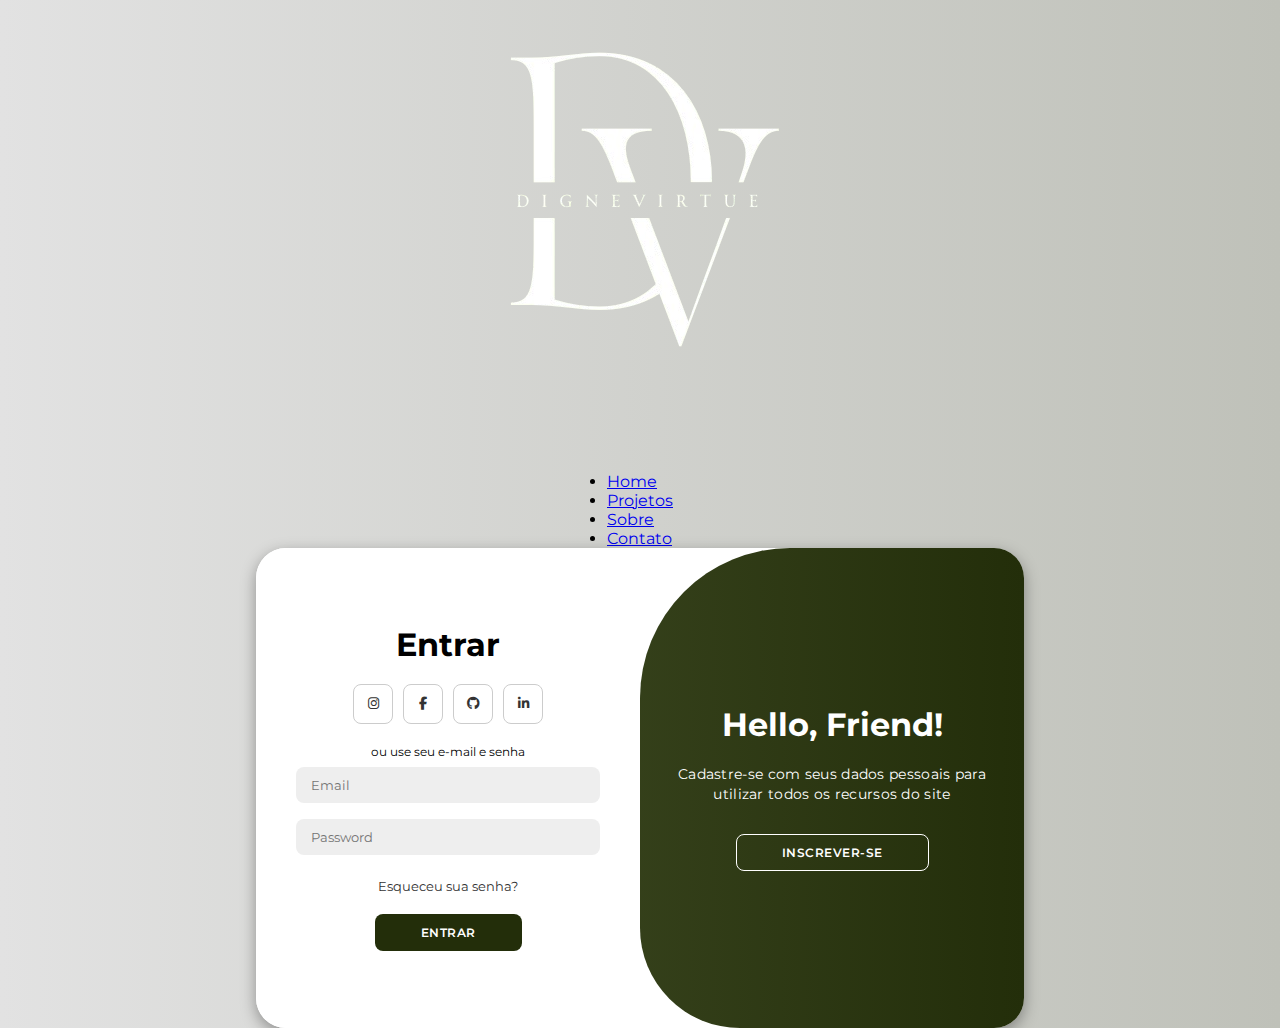
<file: doar.html>
<!DOCTYPE html>
<html lang="pt-br">
<head>
    <meta charset="UTF-8">
    <meta name="viewport" content="width=device-width, initial-scale=1.0">
    <link rel="stylesheet" href="https://cdnjs.cloudflare.com/ajax/libs/font-awesome/6.5.1/css/all.min.css">
    <link rel="stylesheet" href="css/doar.css">
    <title>Login Page</title>
</head>
<body>
    <header class="header">
        <nav class="header-nav">
            <ul class="menu menu-principal">
                <li class="menu-item">  
                   <a href="#home" class="menu-link active"> Home </a>  
                </li>
                <li class="menu-item"> 
                   <a href="#sobre" class="menu-link"> Sobre </a> 
                </li>
                <li class="menu-item">
                    <a href="#projetos" class="menu-link"> Projetos </a>
                </li>
                <li class="menu-item">
                    <a href="#contato" class="menu-link"> Contato </a>
                </li>
                <li class="menu-item">
                  <a href="#doar" class="menu-link"> Doar </a>
              </li>
            </ul>
        </nav>

        <div class="header-logo">
            <a href="#home"> 
                <img src="img/logo.png" alt="" class="logo">
            </a>
        </div>  <!-- Fim Logo -->

        <div class="header-toggle">
            <i id="toggleTheme" class="bi bi-sun"> </i>
        </div>

    </header>

    <nav class="nav-mobile">
        <ul class="menu menu-mobile">

            <li class="menu-item"> 
                <a href="#home" class="menu-link active">  
                    <i class="menu-icon bi bi-house-door"> </i>
                    <span class="menu-text"> Home </span>
                </a>  
            </li> <!-- Li menu home -->

            <li class="menu-item"> 
                <a href="#projetos" class="menu-link">
                    <i class="menu-icon bi bi-card-image"> </i>
                    <span class="menu-text"> Projetos </span>
                </a>  
            </li> <!-- Li menu projetos -->

            <li class="menu-item"> 
                <a href="#sobre" class="menu-link"> 
                    <i class="menu-icon bi bi-person"></i>
                    <span class="menu-text"> Sobre </span>
                </a>  
            </li> <!-- Li menu Sobre -->

            <li class="menu-item"> 
                <a href="#contato" class="menu-link"> 
                <i class="menu-icon bi bi-whatsapp"></i>
                    <span class="menu-text"> Contato </span>
                </a>  
            </li> <!-- Li menu Sobre -->
            
        </ul>
    </nav>
    
    <div class="container" id="container">

        <div class="form-container sign-up">
            <form>
                <h1>Criar Conta</h1>
                <div class="social-icons">
                    <a href="#" class="icon"><i class="fa-brands fa-instagram"></i></a>
                    <a href="#" class="icon"><i class="fa-brands fa-facebook-f"></i></a>
                    <a href="#" class="icon"><i class="fa-brands fa-github"></i></a>
                    <a href="#" class="icon"><i class="fa-brands fa-linkedin-in"></i></a>
                </div>
                <span>ou use seu e-mail para cadastro</span>
                <input type="text" placeholder="Nome">
                <input type="text" placeholder="Email">
                <input type="password" placeholder="Senha">
                <button>Entrar</button>
            </form>
        </div>
        <div class="form-container sign-in">
            <form>
                <h1>Entrar</h1>
                <div class="social-icons">
                    <a href="#" class="icon"><i class="fa-brands fa-instagram"></i></a>
                    <a href="#" class="icon"><i class="fa-brands fa-facebook-f"></i></a>
                    <a href="#" class="icon"><i class="fa-brands fa-github"></i></a>
                    <a href="#" class="icon"><i class="fa-brands fa-linkedin-in"></i></a>
                </div>
                <span>ou use seu e-mail e senha</span>
                <input type="email" placeholder="Email">
                <input type="password" placeholder="Password">
                <a href="#">Esqueceu sua senha?</a>
                <button>Entrar</button>
            </form>
        </div>

        <div class="toggle-container">
            <div class="toggle">
            
                <div class="toggle-panel toggle-left">
                    <h1>Bem Vindo de Volta!</h1>
                    <p>Digite seus dados pessoais para usar todos os recursos do site</p>
                    <button class="hidden" id="login">Entre</button>
                </div>
                
                <div class="toggle-panel toggle-right">
                    <h1>Hello, Friend!</h1>
                    <p>Cadastre-se com seus dados pessoais para utilizar todos os recursos do site</p>
                    <button class="hidden" id="register">Inscrever-se</button>
                </div>
            
            </div>
        </div>

    </div>

    <script src="js/doar.js"></script>
</body>
</html>
</file>
<file: assets/css/main.css>
/* Fonts */
:root {
  --default-font: "Open Sans",  system-ui, -apple-system, "Segoe UI", Roboto, "Helvetica Neue", Arial, "Noto Sans", "Liberation Sans", sans-serif, "Apple Color Emoji", "Segoe UI Emoji", "Segoe UI Symbol", "Noto Color Emoji";
  --heading-font: "Marcellus",  sans-serif;
  --nav-font: "Marcellus",  sans-serif;
}

.light-background {
  --background-color: #f9f9f9;
  --surface-color: #ffffff;
}

.dark-background {
  --background-color: #232e0a;
  --default-color: #ffffff;
  --title-color: #ffffff;
  --accent-color: #2ea359;
  --surface-color: #252525;
  --contrast-color: #ffffff;
}

/*--------------------------------------------------------------
# General Styling & Shared Classes
--------------------------------------------------------------*/
body {
  color: var(--default-color);
  background-color: var(--background-color);
  font-family: var(--default-font);
}

a {
  color: var(--accent-color);
  text-decoration: none;
  transition: 0.3s;
}

a:hover {
  color: color-mix(in srgb, var(--accent-color), transparent 25%);
  text-decoration: none;
}


h1,
h2,
h3,
h4,
h5,
h6 {
  color: var(--heading-color);
  font-family: var(--heading-font);
}
span{
  color: #f8fbca;
}
.educacao {
  display: flex;
  align-items: center;
  justify-content: space-between;
  padding: 20px;
}
.tema{
  color: #f8fbca;
}

.educacao img {
  max-width: 30%
 
}
.educacao img{
  border-radius: 20%;
}


.educacao .texto {
  max-width: 50%;
  height: 20rem;
}





/* PHP Email Form Messages
------------------------------*/
.php-email-form .error-message {
  display: none;
  background: #df1529;
  color: #ffffff;
  text-align: left;
  padding: 15px;
  margin-bottom: 24px;
  font-weight: 600;
}

.php-email-form .sent-message {
  display: none;
  color: #ffffff;
  background: #059652;
  text-align: center;
  padding: 15px;
  margin-bottom: 24px;
  font-weight: 600;
}

.php-email-form .loading {
  display: none;
  background: var(--surface-color);
  text-align: center;
  padding: 15px;
  margin-bottom: 24px;
}

.php-email-form .loading:before {
  content: "";
  display: inline-block;
  border-radius: 50%;
  width: 24px;
  height: 24px;
  margin: 0 10px -6px 0;
  border: 3px solid var(--accent-color);
  border-top-color: var(--surface-color);
  animation: php-email-form-loading 1s linear infinite;
}

@keyframes php-email-form-loading {
  0% {
    transform: rotate(0deg);
  }

  100% {
    transform: rotate(360deg);
  }
}

/* Pulsating Play Button
------------------------------*/
.pulsating-play-btn {
  width: 94px;
  height: 94px;
  background: radial-gradient(var(--accent-color) 50%, color-mix(in srgb, var(--accent-color), transparent 75%) 52%);
  border-radius: 50%;
  display: block;
  position: relative;
  overflow: hidden;
}

.pulsating-play-btn:before {
  content: "";
  position: absolute;
  width: 120px;
  height: 120px;
  animation-delay: 0s;
  animation: pulsate-play-btn 2s;
  animation-direction: forwards;
  animation-iteration-count: infinite;
  animation-timing-function: steps;
  opacity: 1;
  border-radius: 50%;
  border: 5px solid color-mix(in srgb, var(--accent-color), transparent 30%);
  top: -15%;
  left: -15%;
  background: rgba(198, 16, 0, 0);
}

.pulsating-play-btn:after {
  content: "";
  position: absolute;
  left: 50%;
  top: 50%;
  transform: translateX(-40%) translateY(-50%);
  width: 0;
  height: 0;
  border-top: 10px solid transparent;
  border-bottom: 10px solid transparent;
  border-left: 15px solid #fff;
  z-index: 100;
  transition: all 400ms cubic-bezier(0.55, 0.055, 0.675, 0.19);
}

.pulsating-play-btn:hover:before {
  content: "";
  position: absolute;
  left: 50%;
  top: 50%;
  transform: translateX(-40%) translateY(-50%);
  width: 0;
  height: 0;
  border: none;
  border-top: 10px solid transparent;
  border-bottom: 10px solid transparent;
  border-left: 15px solid #fff;
  z-index: 200;
  animation: none;
  border-radius: 0;
}

.pulsating-play-btn:hover:after {
  border-left: 15px solid var(--accent-color);
  transform: scale(20);
}

@keyframes pulsate-play-btn {
  0% {
    transform: scale(0.6, 0.6);
    opacity: 1;
  }

  100% {
    transform: scale(1, 1);
    opacity: 0;
  }
}

/*--------------------------------------------------------------
# Global Header
--------------------------------------------------------------*/
.header {
  color: var(--default-color);
  background-color: var(--background-color);
  padding: 20px 0;
  transition: all 0.5s;
  z-index: 997;
}

.header .logo {
  line-height: 1;
}

.header .logo img {
  max-height: 32px;
  margin-right: 8px;
}

.header .logo h1 {
  font-size: 30px;
  margin: 0;
  font-weight: 700;
  color: var(--heading-color);
}

.scrolled .header {
  box-shadow: 0px 0 18px color-mix(in srgb, var(--default-color), transparent 85%);
}

/*--------------------------------------------------------------
# Navigation Menu
--------------------------------------------------------------*/
/* Navmenu - Desktop */
@media (min-width: 1200px) {
  .navmenu {
    padding: 0;
  }

  .navmenu ul {
    margin: 0;
    padding: 0;
    display: flex;
    list-style: none;
    align-items: center;
  }

  .navmenu li {
    position: relative;
  }

  .navmenu a,
  .navmenu a:focus {
    color: var(--nav-color);
    padding: 18px 15px;
    font-size: 16px;
    font-family: var(--nav-font);
    font-weight: 400;
    display: flex;
    align-items: center;
    justify-content: space-between;
    white-space: nowrap;
    transition: 0.3s;
  }

  .navmenu a i,
  .navmenu a:focus i {
    font-size: 12px;
    line-height: 0;
    margin-left: 5px;
    transition: 0.3s;
  }

  .navmenu li:last-child a {
    padding-right: 0;
  }

  .navmenu li:hover>a,
  .navmenu .active,
  .navmenu .active:focus {
    color: var(--nav-hover-color);
  }

  .navmenu .dropdown ul {
    margin: 0;
    padding: 10px 0;
    background: var(--nav-dropdown-background-color);
    display: block;
    position: absolute;
    visibility: hidden;
    left: 14px;
    top: 130%;
    opacity: 0;
    transition: 0.3s;
    border-radius: 4px;
    z-index: 99;
    box-shadow: 0px 0px 30px color-mix(in srgb, var(--default-color), transparent 85%);
  }

  .navmenu .dropdown ul li {
    min-width: 200px;
  }

  .navmenu .dropdown ul a {
    padding: 10px 20px;
    font-size: 15px;
    text-transform: none;
    color: var(--nav-dropdown-color);
  }

  .navmenu .dropdown ul a i {
    font-size: 12px;
  }

  .navmenu .dropdown ul a:hover,
  .navmenu .dropdown ul .active:hover,
  .navmenu .dropdown ul li:hover>a {
    color: var(--nav-dropdown-hover-color);
  }

  .navmenu .dropdown:hover>ul {
    opacity: 1;
    top: 100%;
    visibility: visible;
  }

  .navmenu .dropdown .dropdown ul {
    top: 0;
    left: -90%;
    visibility: hidden;
  }

  .navmenu .dropdown .dropdown:hover>ul {
    opacity: 1;
    top: 0;
    left: -100%;
    visibility: visible;
  }
}

/* Navmenu - Mobile */
@media (max-width: 1199px) {
  .mobile-nav-toggle {
    color: var(--nav-color);
    font-size: 28px;
    line-height: 0;
    margin-right: 10px;
    cursor: pointer;
    transition: color 0.3s;
  }

  .navmenu {
    padding: 0;
    z-index: 9997;
  }

  .navmenu ul {
    display: none;
    list-style: none;
    position: absolute;
    inset: 60px 20px 20px 20px;
    padding: 10px 0;
    margin: 0;
    border-radius: 6px;
    background-color: var(--nav-mobile-background-color);
    overflow-y: auto;
    transition: 0.3s;
    z-index: 9998;
    box-shadow: 0px 0px 30px color-mix(in srgb, var(--default-color), transparent 90%);
  }

  .navmenu a,
  .navmenu a:focus {
    color: var(--nav-dropdown-color);
    padding: 10px 20px;
    font-family: var(--nav-font);
    font-size: 17px;
    font-weight: 500;
    display: flex;
    align-items: center;
    justify-content: space-between;
    white-space: nowrap;
    transition: 0.3s;
  }

  .navmenu a i,
  .navmenu a:focus i {
    font-size: 12px;
    line-height: 0;
    margin-left: 5px;
    width: 30px;
    height: 30px;
    display: flex;
    align-items: center;
    justify-content: center;
    border-radius: 50%;
    transition: 0.3s;
    background-color: color-mix(in srgb, var(--accent-color), transparent 90%);
  }

  .navmenu a i:hover,
  .navmenu a:focus i:hover {
    background-color: var(--accent-color);
    color: var(--contrast-color);
  }

  .navmenu a:hover,
  .navmenu .active,
  .navmenu .active:focus {
    color: var(--nav-dropdown-hover-color);
  }

  .navmenu .active i,
  .navmenu .active:focus i {
    background-color: var(--accent-color);
    color: var(--contrast-color);
    transform: rotate(180deg);
  }

  .navmenu .dropdown ul {
    position: static;
    display: none;
    z-index: 99;
    padding: 10px 0;
    margin: 10px 20px;
    background-color: var(--nav-dropdown-background-color);
    border: 1px solid color-mix(in srgb, var(--default-color), transparent 90%);
    box-shadow: none;
    transition: all 0.5s ease-in-out;
  }

  .navmenu .dropdown ul ul {
    background-color: rgba(33, 37, 41, 0.1);
  }

  .navmenu .dropdown>.dropdown-active {
    display: block;
    background-color: rgba(33, 37, 41, 0.03);
  }

  .mobile-nav-active {
    overflow: hidden;
  }

  .mobile-nav-active .mobile-nav-toggle {
    color: #fff;
    position: absolute;
    font-size: 32px;
    top: 15px;
    right: 15px;
    margin-right: 0;
    z-index: 9999;
  }

  .mobile-nav-active .navmenu {
    position: fixed;
    overflow: hidden;
    inset: 0;
    background: rgba(33, 37, 41, 0.8);
    transition: 0.3s;
  }

  .mobile-nav-active .navmenu>ul {
    display: block;
  }
}

/*--------------------------------------------------------------
# Global Footer
--------------------------------------------------------------*/
.footer {
  color: var(--default-color);
  background-color: var(--background-color);
  font-size: 14px;
  position: relative;
}

.footer .footer-top {
  background-color: color-mix(in srgb, var(--background-color), white 5%);
  padding-top: 50px;
}

.footer .footer-about .logo {
  line-height: 1;
  margin-bottom: 25px;
}

.footer .footer-about .logo img {
  max-height: 40px;
  margin-right: 6px;
}

.footer .footer-about .logo span {
  color: var(--heading-color);
  font-family: var(--heading-font);
  font-size: 26px;
  font-weight: 700;
  letter-spacing: 1px;
}

.footer .footer-about p {
  font-size: 14px;
  font-family: var(--heading-font);
}

.footer h4 {
  font-size: 16px;
  font-weight: 600;
  position: relative;
  padding-bottom: 12px;
  margin-bottom: 15px;
}

.footer h4::after {
  content: "";
  position: absolute;
  display: block;
  width: 20px;
  height: 2px;
  background: var(--accent-color);
  bottom: 0;
  left: 0;
}

.footer .footer-links {
  margin-bottom: 30px;
}

.footer .footer-links ul {
  list-style: none;
  padding: 0;
  margin: 0;
}

.footer .footer-links ul i {
  padding-right: 2px;
  font-size: 12px;
  line-height: 0;
}

.footer .footer-links ul li {
  padding: 10px 0;
  display: flex;
  align-items: center;
}

.footer .footer-links ul li:first-child {
  padding-top: 0;
}

.footer .footer-links ul a {
  color: color-mix(in srgb, var(--default-color), transparent 30%);
  display: inline-block;
  line-height: 1;
}

.footer .footer-links ul a:hover {
  color: var(--accent-color);
}

.footer .footer-contact p {
  margin-bottom: 5px;
}

.footer .copyright {
  padding: 30px 0;
}

.footer .copyright p {
  margin-bottom: 0;
}

.footer .credits {
  margin-top: 5px;
  font-size: 13px;
}

.footer .social-links a {
  font-size: 18px;
  display: inline-block;
  background: color-mix(in srgb, var(--default-color), transparent 92%);
  color: var(--accent-color);
  line-height: 1;
  padding: 8px 0;
  margin-right: 4px;
  border-radius: 4px;
  text-align: center;
  width: 36px;
  height: 36px;
  transition: 0.3s;
}

.footer .social-links a:hover {
  color: var(--contrast-color);
  background: var(--accent-color);
  text-decoration: none;
}

/*--------------------------------------------------------------
# Preloader
--------------------------------------------------------------*/
#preloader {
  position: fixed;
  inset: 0;
  z-index: 999999;
  overflow: hidden;
  background: var(--background-color);
  transition: all 0.6s ease-out;
}

#preloader:before {
  content: "";
  position: fixed;
  top: calc(50% - 30px);
  left: calc(50% - 30px);
  border: 6px solid #ffffff;
  border-color: var(--accent-color) transparent var(--accent-color) transparent;
  border-radius: 50%;
  width: 60px;
  height: 60px;
  animation: animate-preloader 1.5s linear infinite;
}

@keyframes animate-preloader {
  0% {
    transform: rotate(0deg);
  }

  100% {
    transform: rotate(360deg);
  }
}

/*--------------------------------------------------------------
# Scroll Top Button
--------------------------------------------------------------*/
.scroll-top {
  position: fixed;
  visibility: hidden;
  opacity: 0;
  right: 15px;
  bottom: 15px;
  z-index: 99999;
  background-color: var(--accent-color);
  width: 40px;
  height: 40px;
  border-radius: 4px;
  transition: all 0.4s;
}

.scroll-top i {
  font-size: 24px;
  color: var(--contrast-color);
  line-height: 0;
}

.scroll-top:hover {
  background-color: color-mix(in srgb, var(--accent-color), transparent 20%);
  color: var(--contrast-color);
}

.scroll-top.active {
  visibility: visible;
  opacity: 1;
}

/*--------------------------------------------------------------
# Disable aos animation delay on mobile devices
--------------------------------------------------------------*/
@media screen and (max-width: 768px) {
  [data-aos-delay] {
    transition-delay: 0 !important;
  }
}

/*--------------------------------------------------------------
# Global Page Titles & Breadcrumbs
--------------------------------------------------------------*/
.page-title {
  color: var(--default-color);
  background-color: var(--background-color);
  background-size: cover;
  background-position: center;
  background-repeat: no-repeat;
  padding: 80px 0;
  text-align: center;
  position: relative;
}

.page-title:before {
  content: "";
  background-color: color-mix(in srgb, var(--background-color), transparent 50%);
  position: absolute;
  inset: 0;
}

.page-title h1 {
  font-size: 42px;
  font-weight: 700;
  margin-bottom: 10px;
}

.page-title .breadcrumbs ol {
  display: flex;
  flex-wrap: wrap;
  list-style: none;
  justify-content: center;
  padding: 0;
  margin: 0;
  font-size: 16px;
  font-weight: 400;
}

.page-title .breadcrumbs ol li+li {
  padding-left: 10px;
}

.page-title .breadcrumbs ol li+li::before {
  content: "/";
  display: inline-block;
  padding-right: 10px;
  color: color-mix(in srgb, var(--default-color), transparent 50%);
}

/*--------------------------------------------------------------
# Global Sections
--------------------------------------------------------------*/
section,
.section {
  color: var(--default-color);
  background-color: var(--background-color);
  padding: 60px 0;
  scroll-margin-top: 100px;
  overflow: clip;
}

@media (max-width: 1199px) {

  section,
  .section {
    scroll-margin-top: 66px;
  }
}

/*--------------------------------------------------------------
# Global Section Titles
--------------------------------------------------------------*/
.section-title {
  text-align: center;
  padding-bottom: 60px;
  position: relative;
}

.section-title h2 {
  font-size: 28px;
  font-weight: 500;
  margin-bottom: 15px;
}

.section-title p {
  margin-bottom: 0;
  font-family: var(--heading-font);
  font-size: 15px;
  color: #ffffff;
}

/*--------------------------------------------------------------
# Hero Section
--------------------------------------------------------------*/
.hero {
  padding: 0;
}

.hero .carousel {
  width: 100%;
  min-height: calc(100vh - 100px);
  padding: 0;
  margin: 0;
  background-color: var(--background-color);
  position: relative;
}

.hero img {
  position: absolute;
  inset: 0;
  display: block;
  width: 100%;
  height: 100%;
  object-fit: cover;
  z-index: 1;
}

.hero .carousel-item {
  position: absolute;
  inset: 0;
  background-size: cover;
  background-position: center;
  background-repeat: no-repeat;
  overflow: hidden;
}

.hero .carousel-item:before {
  content: "";
  background: color-mix(in srgb, var(--background-color), transparent 60%);
  position: absolute;
  inset: 0;
  z-index: 2;
}

.hero .carousel-container {
  position: absolute;
  inset: 90px 64px 64px 64px;
  display: flex;
  justify-content: center;
  align-items: center;
  flex-direction: column;
  z-index: 3;
}

.hero h2 {
  margin-bottom: 30px;
  font-size: 48px;
  font-weight: 700;
  animation: fadeInDown 1s both;
}

@media (max-width: 768px) {
  .hero h2 {
    font-size: 30px;
  }
}

.hero p {
  animation: fadeInDown 1s both 0.2s;
}

@media (min-width: 1024px) {

  .hero h2,
  .hero p {
    max-width: 60%;
  }
}

.hero .btn-get-started {
  color: var(--contrast-color);
  background: var(--accent-color);
  font-family: var(--heading-font);
  font-weight: 500;
  font-size: 15px;
  letter-spacing: 1px;
  display: inline-block;
  padding: 8px 32px;
  border-radius: 50px;
  transition: 0.5s;
  margin: 10px;
  animation: fadeInUp 1s both 0.4s;
}

.hero .btn-get-started:hover {
  background: color-mix(in srgb, var(--accent-color), transparent 20%);
}

.hero .carousel-control-prev,
.hero .carousel-control-next {
  width: 10%;
  transition: 0.3s;
  opacity: 0.5;
}

.hero .carousel-control-prev:focus,
.hero .carousel-control-next:focus {
  opacity: 0.5;
}

.hero .carousel-control-prev:hover,
.hero .carousel-control-next:hover {
  opacity: 0.9;
}

@media (min-width: 1024px) {

  .hero .carousel-control-prev,
  .hero .carousel-control-next {
    width: 5%;
  }
}

.hero .carousel-control-next-icon,
.hero .carousel-control-prev-icon {
  background: none;
  font-size: 32px;
  line-height: 1;
}

.hero .carousel-indicators {
  list-style: none;
}

.hero .carousel-indicators li {
  cursor: pointer;
}

@keyframes fadeInUp {
  from {
    opacity: 0;
    transform: translate3d(0, 100%, 0);
  }

  to {
    opacity: 1;
    transform: translate3d(0, 0, 0);
  }
}

@keyframes fadeInDown {
  from {
    opacity: 0;
    transform: translate3d(0, -100%, 0);
  }

  to {
    opacity: 1;
    transform: translate3d(0, 0, 0);
  }
}

/*--------------------------------------------------------------
# Services Section
--------------------------------------------------------------*/
.services .section-title h2 {
 color: #f8fbca;
  font-size: 30px;
  font-weight: 20px;
}

.services .content .service-item {
  background-color: var(--surface-color);
  padding: 20px 30px;
  border-top: 1px solid color-mix(in srgb, var(--default-color), transparent 90%);
  border-left: 1px solid color-mix(in srgb, var(--default-color), transparent 90%);
  position: relative;
}

.services .content .service-item .number {
  position: absolute;
  right: 10px;
  top: 10px;
  font-weight: 400;
  color: color-mix(in srgb, var(--default-color), transparent 80%);
}

.services .content .service-item .service-item-icon {
  position: relative;
  margin-bottom: 20px;
  color: var(--accent-color);
}

.services .content .service-item .service-item-icon img {
  width: 50px;
}

.services .content .service-item .service-item-icon:before {
  position: absolute;
  content: "";
  transform: rotate(45deg);
  z-index: -1;
  left: -20px;
  border-top: 40px solid transparent;
  border-bottom: 40px solid transparent;
  border-right: 40px solid var(--accent-color);
  display: none;
}

.services .content .service-item .service-item-icon>span {
  color: var(--default-color);
  font-size: 4rem;
}

.services .content .service-item .service-item-content .service-heading {
  font-size: 20px;
  color: var(--default-color);
  font-weight: 400;
}

.services .content .service-item .service-item-content p {
  font-size: 15px;
}

@media (min-width: 769px) {
  .services .content [class^=col-]:nth-child(4n+4) .service-item {
    border-right: 1px solid color-mix(in srgb, var(--default-color), transparent 90%);
  }

  .services .content [class^=col-]:nth-last-child(-n+4) .service-item {
    border-bottom: 1px solid color-mix(in srgb, var(--default-color), transparent 90%);
  }
}

@media (max-width: 768px) {
  .services .content [class^=col-]:nth-child(2n+2) .service-item {
    border-right: 1px solid color-mix(in srgb, var(--default-color), transparent 90%);
  }

  .services .content [class^=col-]:last-child .service-item,
  .services .content [class^=col-]:nth-last-child(2) .service-item {
    border-bottom: 1px solid color-mix(in srgb, var(--default-color), transparent 90%);
  }
}

@media (max-width: 576px) {
  .services .content [class^=col-] .service-item {
    border: 1px solid color-mix(in srgb, var(--default-color), transparent 90%);
    margin-bottom: 10px;
  }
}

/*--------------------------------------------------------------
# About Section
--------------------------------------------------------------*/
.about .section-title {
  margin-bottom: 60px;
  color: var(--nav-color);
}

h2.content-title.mb-4 {
  color: var(--nav-hover-color);
}

.about .content {
  background: var(--accent-color);
  color: var(--contrast-color);
  padding: 7rem 0;
}

.mb-4{
  color: var(--nav-color);
}

.about .content .img-overlap {
  margin-top: -150px;
}

.about p {
  color: var(--nav-hover-color);
}

.about .content-title {
  color: var(--nav-hover-color);
  font-weight: 300;
  text-align: left;
}

.about .content-title strong {
  font-weight: 700;
}

h2{
  color: var(--nav-hover-color);
}




/*--------------------------------------------------------------
# Services 2 Section
--------------------------------------------------------------*/
.services-2 {
  overflow: visible;
  margin-bottom: 200px;
}

.services-2 .section-title {
  text-align: left;
}

.services-2 .section-title h2 {
  color: color-mix(in srgb, var(--contrast-color), transparent 50%);
  text-transform: uppercase;
  font-size: 20px;
}

.services-2 .section-title p {
  color: var(--contrast-color);
}

.services-2 .services-carousel-wrap {
  position: relative;
  margin-bottom: -200px;
}

.services-2 .swiper-wrapper {
  height: auto;
}

.services-2 .service-item {
  position: relative;
  overflow: hidden;
}

.services-2 .service-item:before {
  content: "";
  background-color: color-mix(in srgb, var(--background-color), transparent 50%);
  top: 0;
  left: 0;
  right: 0;
  bottom: 0;
  position: absolute;
  opacity: 0;
  visibility: hidden;
  z-index: 1;
  transition: 0.3s all ease;
}

.services-2 .service-item img {
  transition: 0.5s all ease;
  transform: scale(1);
}

.services-2 .service-item .service-item-contents {
  z-index: 9;
  position: absolute;
  bottom: 20px;
  left: 20px;
  right: 20px;
  transition: 0.3s all ease;
  transform: translateY(100%);
  opacity: 0;
  visibility: hidden;
}

.services-2 .service-item .service-item-contents .service-item-category {
  color: var(--accent-color);
  text-transform: uppercase;
}

.services-2 .service-item .service-item-contents .service-item-title {
  color: var(--contrast-color);
  margin-bottom: 0;
}

.services-2 .service-item:hover:before {
  opacity: 1;
  visibility: visible;
}

.services-2 .service-item:hover .service-item-contents {
  transform: translateY(0%);
  opacity: 1;
  visibility: visible;
}

.services-2 .service-item:hover img {
  transform: scale(1.2);
}

.services-2 .navigation-prev,
.services-2 .navigation-next {
  position: absolute;
  top: 50%;
  transform: translateY(-50%);
  z-index: 9;
  width: 46px;
  height: 46px;
  background: var(--contrast-color);
  background-color: none;
  border: none;
  transition: 0.3s all ease;
}

.services-2 .navigation-prev i,
.services-2 .navigation-next i {
  font-size: 2rem;
}

.services-2 .navigation-prev:hover,
.services-2 .navigation-next:hover {
  background-color: var(--accent-color);
  color: var(--contrast-color);
}

.services-2 .navigation-prev {
  left: 10px;
}

.services-2 .navigation-next {
  right: 10px;
}

.services-2 .swiper {
  padding-bottom: 50px;
}

.services-2 .swiper-pagination {
  bottom: 0px;
}

.services-2 .swiper-pagination .swiper-pagination-bullet {
  border-radius: 0;
  width: 20px;
  height: 4px;
  background-color: color-mix(in srgb, var(--background-color), transparent 80%) !important;
  opacity: 1;
}

.services-2 .swiper-pagination .swiper-pagination-bullet-active {
  background-color: var(--accent-color) !important;
}

/*--------------------------------------------------------------
# Testimonials Section
--------------------------------------------------------------*/
.testimonials .testimonial img {
  width: 100px;
  height: 100px;
  border-radius: 50%;
  margin-bottom: 20px;
}

.testimonials .testimonial blockquote p {
  font-size: 20px;
  color: var(--default-color);
  font-weight: 500;
}

.testimonials .testimonial .client-name {
  text-transform: uppercase;
  font-size: 1.2rem;
  color: var(--accent-color);
}

/*--------------------------------------------------------------
# Recent Posts Section
--------------------------------------------------------------*/
.recent-posts .post-item {
  background: var(--surface-color);
  box-shadow: 0px 2px 20px rgba(0, 0, 0, 0.1);
  transition: 0.3s;
}

.recent-posts .post-item .post-img img {
  transition: 0.5s;
}

.recent-posts .post-item .post-date {
  position: absolute;
  right: 0;
  bottom: 0;
  background-color: var(--accent-color);
  color: var(--contrast-color);
  text-transform: uppercase;
  font-size: 13px;
  padding: 6px 12px;
  font-weight: 500;
}

.recent-posts .post-item .post-content {
  padding: 30px;
}

.recent-posts .post-item .post-title {
  color: var(--heading-color);
  font-size: 20px;
  font-weight: 700;
  transition: 0.3s;
  margin-bottom: 15px;
}

.recent-posts .post-item .meta i {
  font-size: 16px;
  color: var(--accent-color);
}

.recent-posts .post-item .meta span {
  font-size: 15px;
  color: color-mix(in srgb, var(--default-color), transparent 50%);
}

.recent-posts .post-item hr {
  color: color-mix(in srgb, var(--default-color), transparent 80%);
  margin: 20px 0;
}

.recent-posts .post-item .readmore {
  display: flex;
  align-items: center;
  font-weight: 600;
  line-height: 1;
  transition: 0.3s;
  color: color-mix(in srgb, var(--default-color), transparent 40%);
}

.recent-posts .post-item .readmore i {
  line-height: 0;
  margin-left: 6px;
  font-size: 16px;
}

.recent-posts .post-item:hover .post-title,
.recent-posts .post-item:hover .readmore {
  color: var(--accent-color);
}

.recent-posts .post-item:hover .post-img img {
  transform: scale(1.1);
}

/*--------------------------------------------------------------
# Call To Action Section
--------------------------------------------------------------*/
.call-to-action .content {
  padding: 20px 0;
}

.call-to-action .content h3 {
  font-weight: 300;
  text-transform: uppercase;
}

.call-to-action .content .form-subscribe .form-control {
  border: 2px solid var(--accent-color);
  background: var(--surface-color);
  border-radius: 0;
}

.call-to-action .content .form-subscribe input[type=email] {
  height: 63px !important;
  color: var(--default-color);
}

.call-to-action .content .form-subscribe input[type=email]:focus {
  box-shadow: none;
}

.call-to-action .content .form-subscribe input[type=email]::placeholder {
  color: color-mix(in srgb, var(--contrast-color), transparent 50%);
}

.call-to-action .content .loading,
.call-to-action .content .error-message,
.call-to-action .content .sent-message {
  margin-top: 15px;
}

.call-to-action .content .btn {
  color: var(--contrast-color);
  background-color: var(--accent-color);
  border: 1px solid var(--accent-color);
  border-radius: 0;
}

.call-to-action .content .btn:hover,
.call-to-action .content .btn:active,
.call-to-action .content .btn:focus {
  box-shadow: none;
  outline: none;
  background-color: var(--contrast-color);
  border: 1px solid var(--contrrast-color);
}

/*--------------------------------------------------------------
# About 3 Section
--------------------------------------------------------------*/



.about-3 .content-title {
  color: var(--accent-color);
  margin-bottom: 30px;
}

.about-3 .btn-cta {
  text-transform: uppercase;
  font-size: 14px;
  padding-top: 20px;
  padding-bottom: 20px;
  padding-left: 30px;
  padding-right: 30px;
  background-color: var(--accent-color);
  color: var(--contrast-color);
  border-radius: 6px;
}

.about-3 .list-check {
  margin-bottom: 50px;
  color: #f8fbca;
}

.about-3 .list-check i {
  margin-bottom: 50px;
  margin-right: 1px;
  color: #f8fbca;
  font-size: 25px;
}




.about-3 .pulsating-play-btn {
  position: absolute;
  left: calc(50% - 47px);
  top: calc(50% - 47px);
}
/* saude*/

 .saude img{
  border-radius: 20%;
  width: 30%;
  float: right;
  
  
 }
 .saude h1{
text-align: left;
margin-left: 15%;
color: #f8fbca;

 }
 .saude h2 p{
  float: left;
  
 
  
 }
 .saude p{
 font-size: 90%;
 width: 30rem;
 height: 20rem;
 }
/* onde a saude atua*/
.atua-saude {
  float: left;
  width: 30rem;
  height: 30rem;
  
}
.atua-saude h2{
  padding-top: 1.5px;
}




 
/*--------------------------------------------------------------
# Team Section
--------------------------------------------------------------*/
.team .person {
  position: relative;
}

.team .person figure {
  margin-bottom: 0;
  padding-bottom: 0;
  position: relative;
  overflow: hidden;
  margin-bottom: 30px;
}

.team .person img {
  transition: 0.3s all ease;
}

.team .person .person-contents {
  text-align: center;
}
 
/*nomes da equipe*/
.team .person .person-contents h3 {   
  color: red;
  font-size: 60px;
}

/*nomes do cargo */

.team .person .person-contents .position {
  color: white;
  /* font-size: ; */
}

.team .person:hover img {
  transform: scale(1.05);
}


/* icones das redes sociais */
.team .person .social {
  position: absolute;
  bottom: 10px;
  left: 10px;
  z-index: 2;
}

.team .person .social a {
  display: block;
  margin-bottom: 10px;
  width: 40px;
  height: 40px;
  background: #232e0a;
  position: relative;
}

.team .person .social a>span {
  position: absolute;
  top: 50%;
  left: 50%;
  transform: translate(-50%, -50%);
  color:red;
}

.team .person .social a:hover {
  background: var(--accent-color);
  
}

.team .person .social a span:hover {
  color: wheat;
}
/*--------------------------------------------------------------
# Blog Posts 2 Section
--------------------------------------------------------------*/
.blog-posts-2 article {
  background-color: var(--surface-color);
  box-shadow: 0px 2px 20px rgba(0, 0, 0, 0.1);
  transition: 0.3s;
  border-radius: 8px;
  overflow: hidden;
}

.blog-posts-2 .post-img img {
  transition: 0.5s;
}

.blog-posts-2 .post-content {
  padding: 30px;
}

.blog-posts-2 .post-title {
  font-size: 20px;
  line-height: 24px;
  color: var(--heading-color);
  font-weight: 600;
  transition: 0.3s;
  margin-bottom: 20px;
}

.blog-posts-2 .meta {
  position: relative;
  margin-top: -20px;
  padding: 0 30px;
}

.blog-posts-2 .meta i {
  font-size: 16px;
  color: var(--accent-color);
}

.blog-posts-2 .meta span {
  font-size: 15px;
  color: color-mix(in srgb, var(--default-color), transparent 40%);
}

.blog-posts-2 .meta .post-date {
  background-color: var(--accent-color);
  color: var(--contrast-color);
  font-size: 13px;
  padding: 6px 12px;
  text-align: center;
  margin-right: 15px;
  border-radius: 4px;
}

.blog-posts-2 .meta .post-date span {
  display: block;
  color: var(--contrast-color);
  font-weight: 700;
  font-size: 20px;
}

.blog-posts-2 .readmore {
  display: flex;
  align-items: center;
  font-weight: 400;
  line-height: 1;
  transition: 0.3s;
  color: color-mix(in srgb, var(--heading-color), transparent 20%);
}

.blog-posts-2 .readmore i {
  line-height: 0;
  margin-left: 6px;
  font-size: 16px;
}

.blog-posts-2 article:hover .post-title,
.blog-posts-2 article:hover .readmore {
  color: var(--accent-color);
}

.blog-posts-2 article:hover .post-img img {
  transform: scale(1.1);
}

/*--------------------------------------------------------------
# Blog Pagination Section
--------------------------------------------------------------*/
.blog-pagination {
  padding-top: 0;
  color: color-mix(in srgb, var(--default-color), transparent 40%);
}

.blog-pagination ul {
  display: flex;
  padding: 0;
  margin: 0;
  list-style: none;
}

.blog-pagination li {
  margin: 0 5px;
  transition: 0.3s;
}

.blog-pagination li a {
  color: color-mix(in srgb, var(--default-color), transparent 40%);
  padding: 7px 16px;
  display: flex;
  align-items: center;
  justify-content: center;
}

.blog-pagination li a.active,
.blog-pagination li a:hover {
  background: var(--accent-color);
  color: var(--contrast-color);
}

.blog-pagination li a.active a,
.blog-pagination li a:hover a {
  color: var(--contrast-color);
}

/*--------------------------------------------------------------
# Blog Details Section
--------------------------------------------------------------*/
.blog-details {
  padding-bottom: 30px;
}

.blog-details .article {
  background-color: var(--surface-color);
  padding: 30px;
  box-shadow: 0 4px 16px rgba(0, 0, 0, 0.1);
}

.blog-details .post-img {
  margin: -30px -30px 20px -30px;
  overflow: hidden;
}

.blog-details .title {
  color: var(--heading-color);
  font-size: 28px;
  font-weight: 700;
  padding: 0;
  margin: 30px 0;
}

.blog-details .content {
  margin-top: 20px;
}

.blog-details .content h3 {
  font-size: 22px;
  margin-top: 30px;
  font-weight: bold;
}

.blog-details .content blockquote {
  overflow: hidden;
  background-color: color-mix(in srgb, var(--default-color), transparent 95%);
  padding: 60px;
  position: relative;
  text-align: center;
  margin: 20px 0;
}

.blog-details .content blockquote p {
  color: var(--default-color);
  line-height: 1.6;
  margin-bottom: 0;
  font-style: italic;
  font-weight: 500;
  font-size: 22px;
}

.blog-details .content blockquote:after {
  content: "";
  position: absolute;
  left: 0;
  top: 0;
  bottom: 0;
  width: 3px;
  background-color: var(--accent-color);
  margin-top: 20px;
  margin-bottom: 20px;
}

.blog-details .meta-top {
  margin-top: 20px;
  color: color-mix(in srgb, var(--default-color), transparent 40%);
}

.blog-details .meta-top ul {
  display: flex;
  flex-wrap: wrap;
  list-style: none;
  align-items: center;
  padding: 0;
  margin: 0;
}

.blog-details .meta-top ul li+li {
  padding-left: 20px;
}

.blog-details .meta-top i {
  font-size: 16px;
  margin-right: 8px;
  line-height: 0;
  color: color-mix(in srgb, var(--default-color), transparent 40%);
}

.blog-details .meta-top a {
  color: color-mix(in srgb, var(--default-color), transparent 40%);
  font-size: 14px;
  display: inline-block;
  line-height: 1;
}

.blog-details .meta-bottom {
  padding-top: 10px;
  border-top: 1px solid color-mix(in srgb, var(--default-color), transparent 90%);
}

.blog-details .meta-bottom i {
  color: color-mix(in srgb, var(--default-color), transparent 40%);
  display: inline;
}

.blog-details .meta-bottom a {
  color: color-mix(in srgb, var(--default-color), transparent 40%);
  transition: 0.3s;
}

.blog-details .meta-bottom a:hover {
  color: var(--accent-color);
}

.blog-details .meta-bottom .cats {
  list-style: none;
  display: inline;
  padding: 0 20px 0 0;
  font-size: 14px;
}

.blog-details .meta-bottom .cats li {
  display: inline-block;
}

.blog-details .meta-bottom .tags {
  list-style: none;
  display: inline;
  padding: 0;
  font-size: 14px;
}

.blog-details .meta-bottom .tags li {
  display: inline-block;
}

.blog-details .meta-bottom .tags li+li::before {
  padding-right: 6px;
  color: var(--default-color);
  content: ",";
}

.blog-details .meta-bottom .share {
  font-size: 16px;
}

.blog-details .meta-bottom .share i {
  padding-left: 5px;
}

/*--------------------------------------------------------------
# Blog Comments Section
--------------------------------------------------------------*/
.blog-comments {
  padding: 10px 0;
}

.blog-comments .comments-count {
  font-weight: bold;
}

.blog-comments .comment {
  margin-top: 30px;
  position: relative;
}

.blog-comments .comment .comment-img {
  margin-right: 14px;
}

.blog-comments .comment .comment-img img {
  width: 60px;
}

.blog-comments .comment h5 {
  font-size: 16px;
  margin-bottom: 2px;
}

.blog-comments .comment h5 a {
  font-weight: bold;
  color: var(--default-color);
  transition: 0.3s;
}

.blog-comments .comment h5 a:hover {
  color: var(--accent-color);
}

.blog-comments .comment h5 .reply {
  padding-left: 10px;
  color: color-mix(in srgb, var(--default-color), transparent 20%);
}

.blog-comments .comment h5 .reply i {
  font-size: 20px;
}

.blog-comments .comment time {
  display: block;
  font-size: 14px;
  color: color-mix(in srgb, var(--default-color), transparent 40%);
  margin-bottom: 5px;
}

.blog-comments .comment.comment-reply {
  padding-left: 40px;
}

/*--------------------------------------------------------------
# Comment Form Section
--------------------------------------------------------------*/
.comment-form {
  padding-top: 10px;
}

.comment-form form {
  background-color: var(--surface-color);
  margin-top: 30px;
  padding: 30px;
  box-shadow: 0 4px 16px rgba(0, 0, 0, 0.1);
}

.comment-form form h4 {
  font-weight: bold;
  font-size: 22px;
}

.comment-form form p {
  font-size: 14px;
}

.comment-form form input {
  background-color: var(--surface-color);
  color: var(--default-color);
  border: 1px solid color-mix(in srgb, var(--default-color), transparent 70%);
  font-size: 14px;
  border-radius: 4px;
  padding: 10px 10px;
}

.comment-form form input:focus {
  color: var(--default-color);
  background-color: var(--surface-color);
  box-shadow: none;
  border-color: var(--accent-color);
}

.comment-form form input::placeholder {
  color: color-mix(in srgb, var(--default-color), transparent 50%);
}

.comment-form form textarea {
  background-color: var(--surface-color);
  color: var(--default-color);
  border: 1px solid color-mix(in srgb, var(--default-color), transparent 70%);
  border-radius: 4px;
  padding: 10px 10px;
  font-size: 14px;
  height: 120px;
}

.comment-form form textarea:focus {
  color: var(--default-color);
  box-shadow: none;
  border-color: var(--accent-color);
  background-color: var(--surface-color);
}

.comment-form form textarea::placeholder {
  color: color-mix(in srgb, var(--default-color), transparent 50%);
}

.comment-form form .form-group {
  margin-bottom: 25px;
}

.comment-form form .btn-primary {
  border-radius: 4px;
  padding: 10px 20px;
  border: 0;
  background-color: var(--accent-color);
  color: var(--contrast-color);
}

.comment-form form .btn-primary:hover {
  color: var(--contrast-color);
  background-color: color-mix(in srgb, var(--accent-color), transparent 20%);
}

/*--------------------------------------------------------------
# Contact Section
--------------------------------------------------------------*/
.contact {
  padding-top: 10px;
}

.contact .info {
  background-color: var(--surface-color);
  padding: 40px;
  box-shadow: 0px 2px 15px rgba(0, 0, 0, 0.1);
  overflow: hidden;
}

.contact .info h3 {
  font-weight: 600;
  font-size: 24px;
}

.contact .info p {
  color: color-mix(in srgb, var(--default-color), transparent 40%);
  margin-bottom: 30px;
  font-size: 15px;
}

.contact .info-item+.info-item {
  padding-top: 20px;
  margin-top: 20px;
  border-top: 1px solid color-mix(in srgb, var(--default-color), transparent 90%);
}

.contact .info-item i {
  font-size: 24px;
  color: var(--accent-color);
  transition: all 0.3s ease-in-out;
  margin-right: 20px;
}

.contact .info-item h4 {
  padding: 0;
  font-size: 18px;
  line-height: 24px;
  font-weight: 600;
  margin-bottom: 5px;
}

.contact .info-item p {
  padding: 0;
  margin-bottom: 0;
  font-size: 14px;
  color: color-mix(in srgb, var(--default-color), transparent 40%);
}

.contact .php-email-form {
  width: 100%;
}

.contact .php-email-form .form-group {
  padding-bottom: 8px;
}

.contact .php-email-form input[type=text],
.contact .php-email-form input[type=email],
.contact .php-email-form textarea {
  color: var(--default-color);
  background-color: var(--surface-color);
  border-radius: 0px;
  box-shadow: none;
  font-size: 14px;
  border-color: color-mix(in srgb, var(--default-color), transparent 80%);
}

.contact .php-email-form input[type=text]:focus,
.contact .php-email-form input[type=email]:focus,
.contact .php-email-form textarea:focus {
  border-color: var(--accent-color);
}

.contact .php-email-form input[type=text]::placeholder,
.contact .php-email-form input[type=email]::placeholder,
.contact .php-email-form textarea::placeholder {
  color: color-mix(in srgb, var(--default-color), transparent 70%);
}

.contact .php-email-form input[type=text],
.contact .php-email-form input[type=email] {
  height: 48px;
  padding: 10px 15px;
}

.contact .php-email-form textarea {
  padding: 10px 12px;
  height: 290px;
}

.contact .php-email-form button[type=submit] {
  background: var(--accent-color);
  color: var(--contrast-color);
  border: 0;
  padding: 13px 50px;
  transition: 0.4s;
  border-radius: 4px;
}

.contact .php-email-form button[type=submit]:hover {
  background: color-mix(in srgb, var(--accent-color) 90%, black 15%);
}

/*--------------------------------------------------------------
# Widgets
--------------------------------------------------------------*/
.widgets-container {
  margin: 60px 0 30px 0;
}

.widget-title {
  color: var(--heading-color);
  font-size: 20px;
  font-weight: 600;
  padding: 0 0 10px 0;
  margin: 0 0 20px 0;
  position: relative;
}

.widget-title:before {
  content: "";
  position: absolute;
  display: block;
  height: 2px;
  background: color-mix(in srgb, var(--default-color), transparent 90%);
  left: 0;
  right: 0;
  bottom: 1px;
}

.widget-title:after {
  content: "";
  position: absolute;
  display: block;
  width: 40px;
  height: 2px;
  background: var(--accent-color);
  left: 0;
  bottom: 1px;
}

.widget-item {
  margin-bottom: 40px;
}

.widget-item:last-child {
  margin-bottom: 0;
}

.recent-posts-widget .post-item {
  display: flex;
  margin-bottom: 15px;
}

.recent-posts-widget .post-item:last-child {
  margin-bottom: 0;
}

.recent-posts-widget .post-item img {
  width: 80px;
  margin-right: 15px;
}

.recent-posts-widget .post-item h4 {
  font-size: 15px;
  font-weight: bold;
  margin-bottom: 5px;
}

.recent-posts-widget .post-item h4 a {
  color: var(--default-color);
  transition: 0.3s;
}

.recent-posts-widget .post-item h4 a:hover {
  color: var(--accent-color);
}

.recent-posts-widget .post-item time {
  display: block;
  font-style: italic;
  font-size: 14px;
  color: color-mix(in srgb, var(--default-color), transparent 50%);
}

.categories-widget ul {
  list-style: none;
  padding: 0;
  margin: 0;
}

.categories-widget ul li {
  padding-bottom: 10px;
}

.categories-widget ul li:last-child {
  padding-bottom: 0;
}

.categories-widget ul a {
  color: color-mix(in srgb, var(--default-color), transparent 20%);
  transition: 0.3s;
}

.categories-widget ul a:hover {
  color: var(--accent-color);
}

.categories-widget ul a span {
  padding-left: 5px;
  color: color-mix(in srgb, var(--default-color), transparent 50%);
  font-size: 14px;
}

.blog-author-widget img {
  max-width: 120px;
  margin-right: 20px;
}

.blog-author-widget h4 {
  font-weight: 600;
  font-size: 24px;
  margin-bottom: 0px;
  padding: 0;
  color: color-mix(in srgb, var(--default-color), transparent 20%);
}

.blog-author-widget .social-links {
  margin: 5px 0;
}

.blog-author-widget .social-links a {
  color: color-mix(in srgb, var(--default-color), transparent 60%);
  margin-right: 5px;
  font-size: 18px;
}

.blog-author-widget .social-links a:hover {
  color: var(--accent-color);
}

.blog-author-widget p {
  font-style: italic;
  color: color-mix(in srgb, var(--default-color), transparent 30%);
  margin: 10px 0 0 0;
}

.search-widget form {
  background: var(--background-color);
  border: 1px solid color-mix(in srgb, var(--default-color), transparent 70%);
  padding: 3px 10px;
  position: relative;
  transition: 0.3s;
}

.search-widget form input[type=text] {
  border: 0;
  padding: 4px;
  border-radius: 4px;
  width: calc(100% - 40px);
  background-color: var(--background-color);
  color: var(--default-color);
}

.search-widget form input[type=text]:focus {
  outline: none;
}

.search-widget form button {
  background: var(--accent-color);
  color: var(--contrast-color);
  position: absolute;
  top: 0;
  right: 0;
  bottom: 0;
  border: 0;
  font-size: 16px;
  padding: 0 15px;
  margin: -1px;
  transition: 0.3s;
  border-radius: 0 4px 4px 0;
  line-height: 0;
}

.search-widget form button i {
  line-height: 0;
}

.search-widget form button:hover {
  background: color-mix(in srgb, var(--accent-color), transparent 20%);
}

.search-widget form:is(:focus-within) {
  border-color: var(--accent-color);
}

.recent-posts-widget-2 .post-item {
  display: flex;
  flex-direction: column;
  margin-bottom: 20px;
}

.recent-posts-widget-2 .post-item:last-child {
  margin-bottom: 0;
}

.recent-posts-widget-2 .post-item h4 {
  font-size: 16px;
  font-weight: 600;
  margin-bottom: 5px;
}

.recent-posts-widget-2 .post-item h4 a {
  color: var(--default-color);
  transition: 0.3s;
}

.recent-posts-widget-2 .post-item h4 a:hover {
  color: var(--accent-color);
}

.recent-posts-widget-2 .post-item time {
  display: block;
  font-style: italic;
  font-size: 14px;
  color: color-mix(in srgb, var(--default-color), transparent 50%);
}

.tags-widget ul {
  list-style: none;
  padding: 0;
  margin: 0;
}

.tags-widget ul li {
  display: inline-block;
}

.tags-widget ul a {
  color: color-mix(in srgb, var(--default-color), transparent 30%);
  font-size: 14px;
  padding: 6px 14px;
  margin: 0 6px 8px 0;
  border: 1px solid color-mix(in srgb, var(--default-color), transparent 60%);
  display: inline-block;
  transition: 0.3s;
}

.tags-widget ul a:hover {
  background: var(--accent-color);
  color: var(--contrast-color);
  border: 1px solid var(--accent-color);
}

.tags-widget ul a span {
  padding-left: 5px;
  color: color-mix(in srgb, var(--default-color), transparent 60%);
  font-size: 14px;
}
</file>
<file: css/doar.css>
@import url('https://fonts.googleapis.com/css2?family=Montserrat:wght@300;400;500;600;700&display=swap');

*{
    margin: 0;
    padding: 0;
    box-sizing: border-box;
    font-family: 'Montserrat', sans-serif;
}

body{
    background-color: #c9d6ff;
    background: linear-gradient(to right, #e2e2e2,#BFC1B9);
    display: flex;
    align-items: center;
    justify-content: center;
    flex-direction: column;
    height: 100vh;
}

.container{
    background-color: #fff;
    border-radius: 30px;
    box-shadow: 0 5px 15px rgba(0, 0, 0, 0.35);
    position: relative;
    overflow: hidden;
    width: 768px;
    max-width: 100%;
    min-height: 480px;
}

.container p{
    font-size: 14px;
    line-height: 20px;
    letter-spacing: 0.3px;
    margin: 20px 0;
}

.container span{
    font-size: 12px;
}

.container a{
    color: #333;
    font-size: 13px;
    text-decoration: none;
    margin: 15px 0 10px;
}

.container button{
    background-color:#232e0a;
    color: #fff;
    font-size: 12px;
    padding: 10px 45px;
    border: 1px solid transparent;
    border-radius: 8px;
    font-weight: 600;
    letter-spacing: 0.5px;
    text-transform: uppercase;
    margin-top: 10px;
    cursor: pointer;
}

.container button.hidden{
    background-color: transparent;
    border-color: #fff;
}

.container form{
    background-color: #fff;
    display: flex;
    align-items: center;
    justify-content: center;
    flex-direction: column;
    padding: 0 40px;
    height: 100%;
}

.container input{
    background-color: #eee;
    border: none;
    margin: 8px 0;
    padding: 10px 15px;
    font-size: 13px;
    border-radius: 8px;
    width: 100%;
    outline: none;
}

.form-container{
    position: absolute;
    top: 0;
    height: 100%;
    transition: all 0.6s ease-in-out;
}

.sign-in{
    left: 0;
    width: 50%;
    z-index: 2;
}

.container.active .sign-in{
    transform: translateX(100%);
}

.sign-up{
    left: 0;
    width: 50%;
    opacity: 0;
    z-index: 1;
}

.container.active .sign-up{
    transform: translateX(100%);
    opacity: 1;
    z-index: 5;
    animation: move 0.6s;
}

@keyframes move{
    0%, 49.99%{
        opacity: 0;
        z-index: 1;
    }
    50%, 100%{
        opacity: 1;
        z-index: 5;
    }
}

.social-icons{
    margin: 20px 0;
}

.social-icons a{
    border: 1px solid #ccc;
    border-radius: 20%;
    display: inline-flex;
    justify-content: center;
    align-items: center;
    margin: 0 3px;
    width: 40px;
    height: 40px;
}

.toggle-container{
    position: absolute;
    top: 0;
    left: 50%;
    width: 50%;
    height: 100%;
    overflow: hidden;
    transition: all 0.6s ease-in-out;
    border-radius: 150px 0 0 100px;
    z-index: 1000;
}

.container.active .toggle-container{
    transform: translateX(-100%);
    border-radius: 0 150px 100px 0;
}

.toggle{
    background-color: #232e0a;
    height: 100%;
    background: linear-gradient(to right,hsl(78, 32%, 24%), #232e0a);
    color: #fff;
    position: relative;
    left: -100%;
    height: 100%;
    width: 200%;
    transform: translateX(0);
    transition: all 0.6s ease-in-out;
}

.container.active .toggle{
    transform: translateX(50%);
}

.toggle-panel{
    position: absolute;
    width: 50%;
    height: 100%;
    display: flex;
    align-items: center;
    justify-content: center;
    flex-direction: column;
    padding: 0 30px;
    text-align: center;
    top: 0;
    transform: translateX(0);
    transition: all 0.6s ease-in-out;
}

.toggle-left{
    transform: translateX(-200%);
}

.container.active .toggle-left{
    transform: translateX(0);
}

.toggle-right{
    right: 0;
    transform: translateX(0);
}

.container.active .toggle-right{
    transform: translateX(200%);
}
</file>
